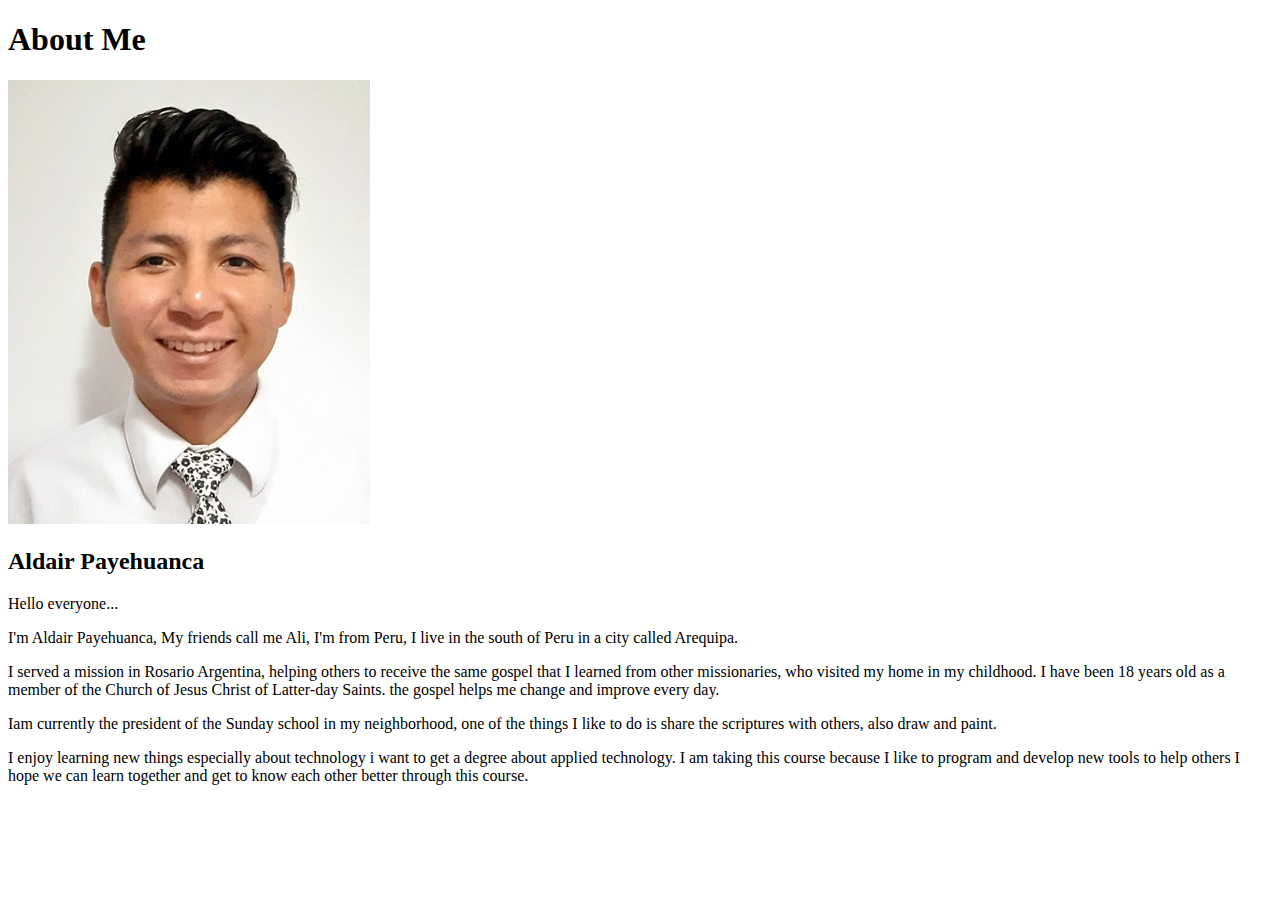
<file: about_me/index.html>
<!DOCTYPE html>
<html lang="en">
<head>
    <meta charset="UTF-8">
    <meta http-equiv="X-UA-Compatible" content="IE=edge">
    <meta name="viewport" content="width=device-width, initial-scale=1.0">
    <title>About Me</title>
</head>
<title>About Me</title>
</head>
<body>
    <h1>About Me</h1>
    <img alt="Its me" src="images/me.jpg"/>
    <h2>Aldair Payehuanca</h2>
    
    <p>Hello everyone... </p>
        <p>I'm Aldair Payehuanca, My friends call me Ali, I'm from Peru, I live in the south of Peru in a city called Arequipa.</p>
        <p>I served a mission in Rosario Argentina, helping others to receive the same gospel that I learned from other missionaries, who visited my home in my childhood. 
            I have been 18 years old as a member of the Church of Jesus Christ of Latter-day Saints. 
            the gospel helps me change and improve every day.</p>
            <p>Iam currently the president of the Sunday school in my neighborhood, one of the things I like to do is share the scriptures with others, also draw and paint.</p>
            <p>I enjoy learning new things especially about technology i want to get a degree about applied technology. I am taking this course because I like to program and develop new tools to help others
                I hope we can learn together and get to know each other better through this course.</p>
    </body>
</html>
</file>
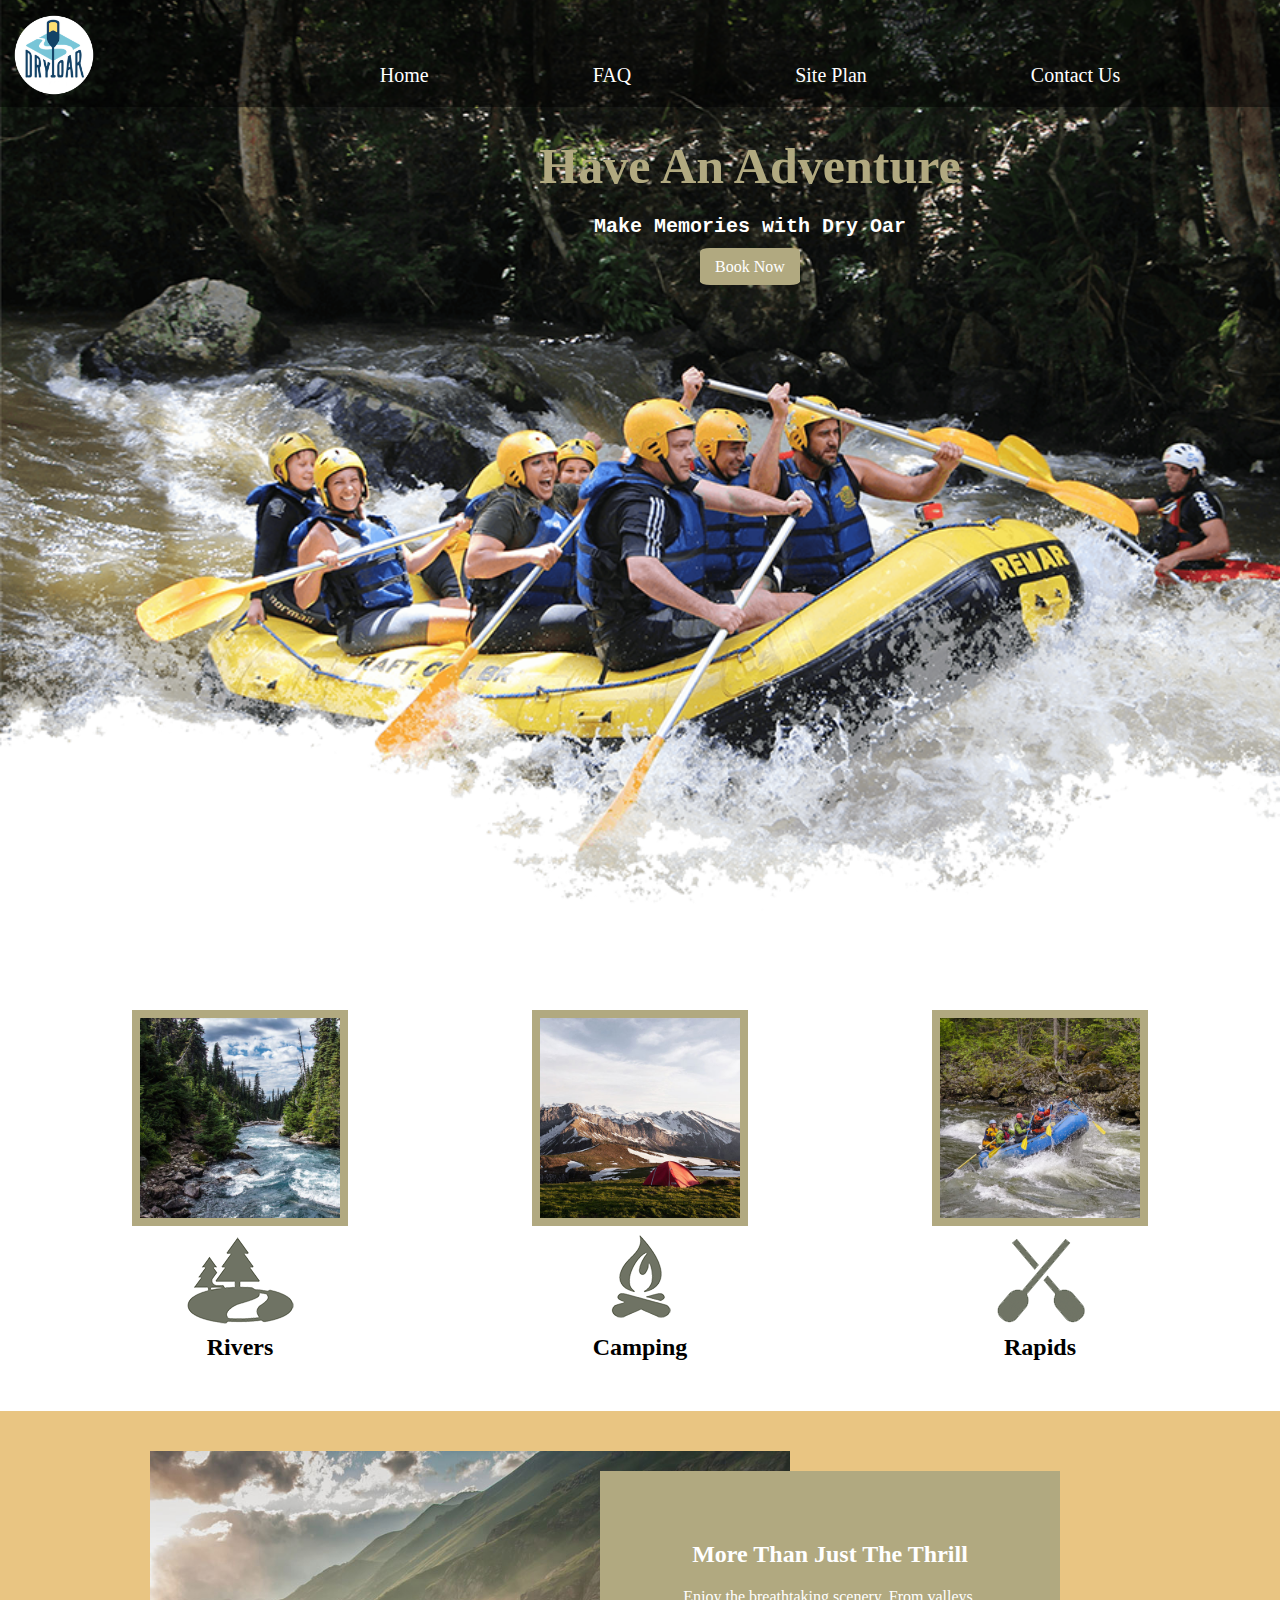
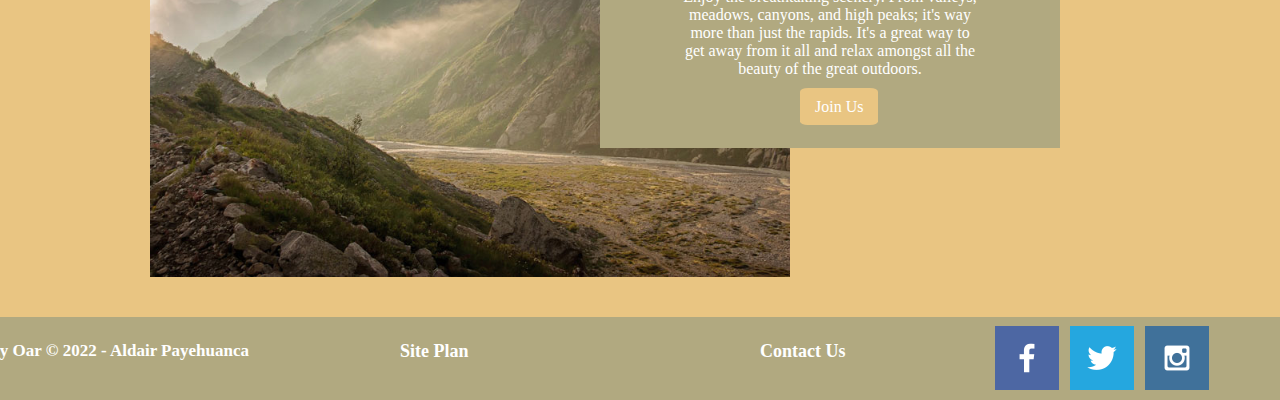
<file: wwr/index.html>
<!DOCTYPE html>
<html lang="en">
<head>
    <link rel="stylesheet" href="styles/style.css">
    <meta charset="UTF-8">
    <meta http-equiv="X-UA-Compatible" content="IE=edge">
    <meta name="viewport" content="width=device-width, initial-scale=1.0">
    <title>Whitewater Rafting Vacations | Dry Oar Boating | Home</title>
</head>
<body>
        <header>
        <img id="logo_link" href="index.html">
            <img class="logo" src="images/logo.png" alt="Dry Oar Logo">
        </img>
    </img>
        <nav>
            <a href="index.html">Home</a>
            <a href="faq.html">FAQ</a>
            <a href="site-plan-rafting.html">Site Plan</a>
            <a href="contactus.html">Contact Us</a>
        </nav>
    </header>
    <div id="hero">
        <div id="hero-box">
            <img id="hero-img" src="images/hero.png" alt="People enjoying white water rafting">
        </div>
        <section id="hero-msg">
            <h1 class="home-title">Have An Adventure</h1>
            <h4>Make Memories with Dry Oar</h4>
            <div class="button-box">
                <a class="book" href="rates.html">Book Now</a>
            </div>
        </section>
      </div>
    <main class="home-grid">
        <section class="rivers-card">
            <img class="card-river" src="images/rivers.jpg" alt="river in forest">
            <img class="icon-river" src="images/river_icon.png" alt="river icon">
            <h2>Rivers</h2>
        </section>
        <section class="camping-card">
            <img class="card-camping" src="images/camping.jpg" alt="tent in mountains">
            <img class="icon-camping" src="images/fire_icon.png" alt="fire icon">
            <h2>Camping</h2>
        </section>
        <section class="rapids-card">
            <img class="card-rapids" src="images/rapids.jpg" alt="rafting boat">
            <img class="icon-rapids" src="images/oars.png" alt="oars icon">
            <h2>Rapids</h2>
        </section>
    </main>
        <div id="background"> 
            <img class="mountains" src="images/mountains.jpg" alt="Misty mountains">
        </div>
        <section class="msg">
            <footer1>
            <h2>More Than Just The Thrill</h2>
            <p>Enjoy the breathtaking scenery. From valleys, meadows, canyons, and high peaks; it's way more than just the rapids. It's a great way to get away from it all and relax amongst all the beauty of the great outdoors. </p>
            <a class='join' href="rivers.html">Join Us</a>
        </footer1>
    </section>
    <footer>
        <h3>Dry Oar &copy; 2022 - Aldair Payehuanca</h3>
        <h2><a href="site-plan-rafting.html">Site Plan</a></h2>
        <h2><a href="contactus.html">Contact Us</a></h2>
        <div1 class="social">
            <a href="https://facebook.com" target="_blank">
                <img src="images/facebook.png" alt="fb icon">
            </a>
            <a href="https://twitter.com" target="_blank">
                <img src="images/twitter.png" alt="twitter icon">
            </a>
            <a href="https://instagram.com" target="_blank">
                <img src="images/instagram.png" alt="instagram icon">
            </a>
    </div1>
</footer>
</div>
</body>
</html>
</file>
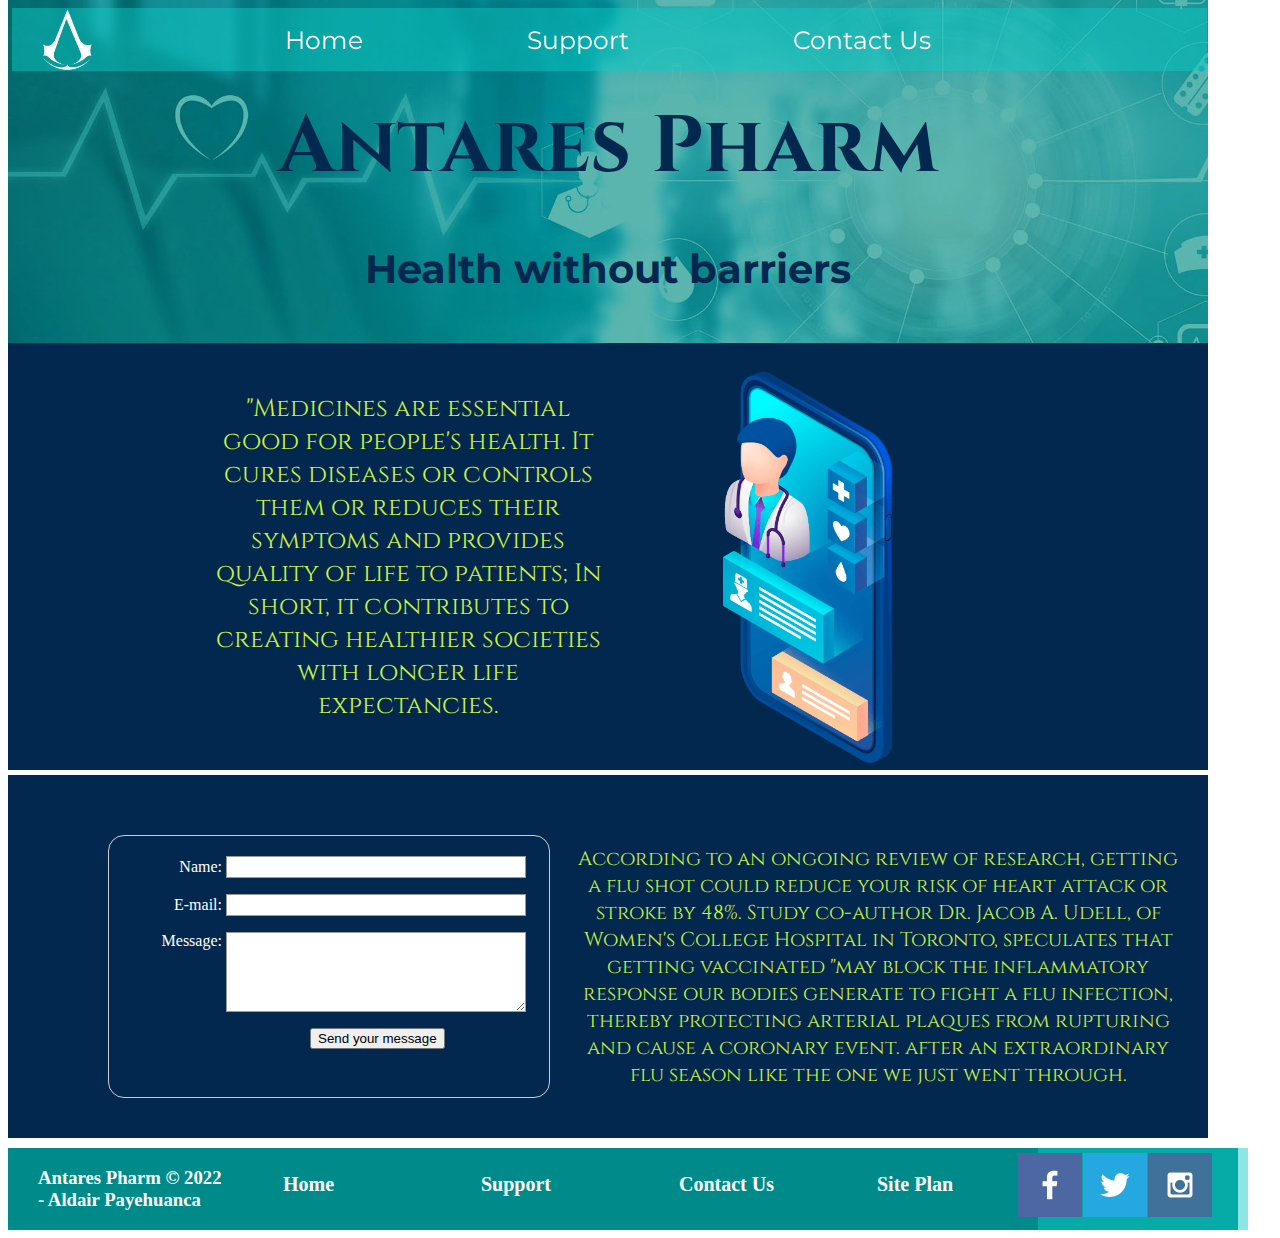
<file: sites/site-plan-contact.html>
<!DOCTYPE html>
<html lang="en">
<head>
    <link rel="stylesheet" href="styling/css/site-plan-contact.css">
    <link rel="preconnect" href="https://fonts.googleapis.com">
    <link rel="preconnect" href="https://fonts.gstatic.com" crossorigin>
    <link href="https://fonts.googleapis.com/css2?family=Montserrat:wght@500&display=swap" rel="stylesheet">
    <link rel="preconnect" href="https://fonts.googleapis.com">
    <link rel="preconnect" href="https://fonts.gstatic.com" crossorigin>
    <link href="https://fonts.googleapis.com/css2?family=Cinzel:wght@600&display=swap" rel="stylesheet">
    <meta charset="UTF-8">
    <meta http-equiv="X-UA-Compatible" content="IE=edge">
    <meta name="viewport" content="width=device-width, initial-scale=1.0">
    <title>Contact Us</title>
</head>
<body>
    <header>
        <img id="logo_link" href="site-plan-home.html">
            <img class="Logo_home" src="styling/logo_2.png" alt="Logo_home">
        </img>
        <nav>
            <a href="site-plan-home.html">Home</a>
            <a href="site-plan-support.html">Support</a>
            <a href="site-plan-contact.html">Contact Us</a>
        </nav>
    </header>
    <div id="banner-box">
        <img id="banner-img" src="styling/medical_chain_1.jpg" alt="banner">
    </div>
    <section id="banner-msg">
        <h1 class="home-title">Antares Pharm</h1>
        <h4>Health without barriers</h4>
    </section>
    <div id="img-box">
        <p>
            "Medicines are essential good for people's health. It cures diseases or controls them or reduces their symptoms and provides quality of life to patients; In short, it contributes to creating healthier societies with longer life expectancies.
        </p>
        <img id="app-img" src="styling/app.png" alt="app">
    </div>
    <main>
        <div id="feedback"></div>
        <form action="/my-handling-form-page" method="post">
            <ul>
             <li>
               <label for="name">Name:</label>
               <input type="text" id="name" name="user_name">
             </li>
             <li>
               <label for="mail">E-mail:</label>
               <input type="email" id="mail" name="user_email">
             </li>
             <li>
               <label for="msg">Message:</label>
               <textarea id="msg" name="user_message"></textarea>
             </li>
             <li class="button">
                <button type="submit">Send your message</button>
              </li>
              <script>
                // get the feedback div element so we can do something with it.
                const feedbackElement = document.getElementById('feedback');
                // get the form so we can read what was entered in it.
                const formElement = document.forms[0];
                // add a 'listener' to wait for a submission of our form. When that happens run the code below.
                formElement.addEventListener('submit', function(e) {
                    // stop the form from doing the default action.
                    e.preventDefault();
                    // set the contents of our feedback element to a message letting the user know the form was submitted successfully. Notice that we pull the name that was entered in the form to personalize the message!
                    feedbackElement.innerHTML = 'Hello '+ formElement.user_name.value +'! Thank you for your message. We will get back with you as soon as possible!';
                    // make the feedback element visible.
                    feedbackElement.style.display = "block";
                    // add a class to move everything down so our message doesn't cover it.
                    document.body.classList.toggle('moveDown');
                });
            </script>   
            </ul>
           </form>
           <p>
            According to an ongoing review of research, getting a flu shot could reduce your risk of heart attack or stroke by 48%. Study co-author Dr. Jacob A. Udell, of Women's College Hospital in Toronto, speculates that getting vaccinated "may block the inflammatory response our bodies generate to fight a flu infection, thereby protecting arterial plaques from rupturing and cause a coronary event. after an extraordinary flu season like the one we just went through.
        </p>
    </main>
</body>
<footer>
    <h3>Antares Pharm &copy; 2022 - Aldair Payehuanca</h3>
    <h2><a href="site-plan-home.html">Home</a></h2>
    <h2><a href="site-plan-support.html">Support</a></h2>
    <h2><a href="site-plan-contact.html">Contact Us</a></h2>
    <h2><a href="site-plan.html">Site Plan</a></h2>
    <div class="social">
        <a href="https://facebook.com" target="_blank">
            <img src="styling/Facebook.png" alt="fb icon">
        </a>
        <a href="https://twitter.com" target="_blank">
            <img src="styling/twitter.png" alt="twitter icon">
        </a>
        <a href="https://instagram.com" target="_blank">
            <img src="styling/instagram.png" alt="instagram icon">
        </a>
</div>
</footer>
</html>
</file>
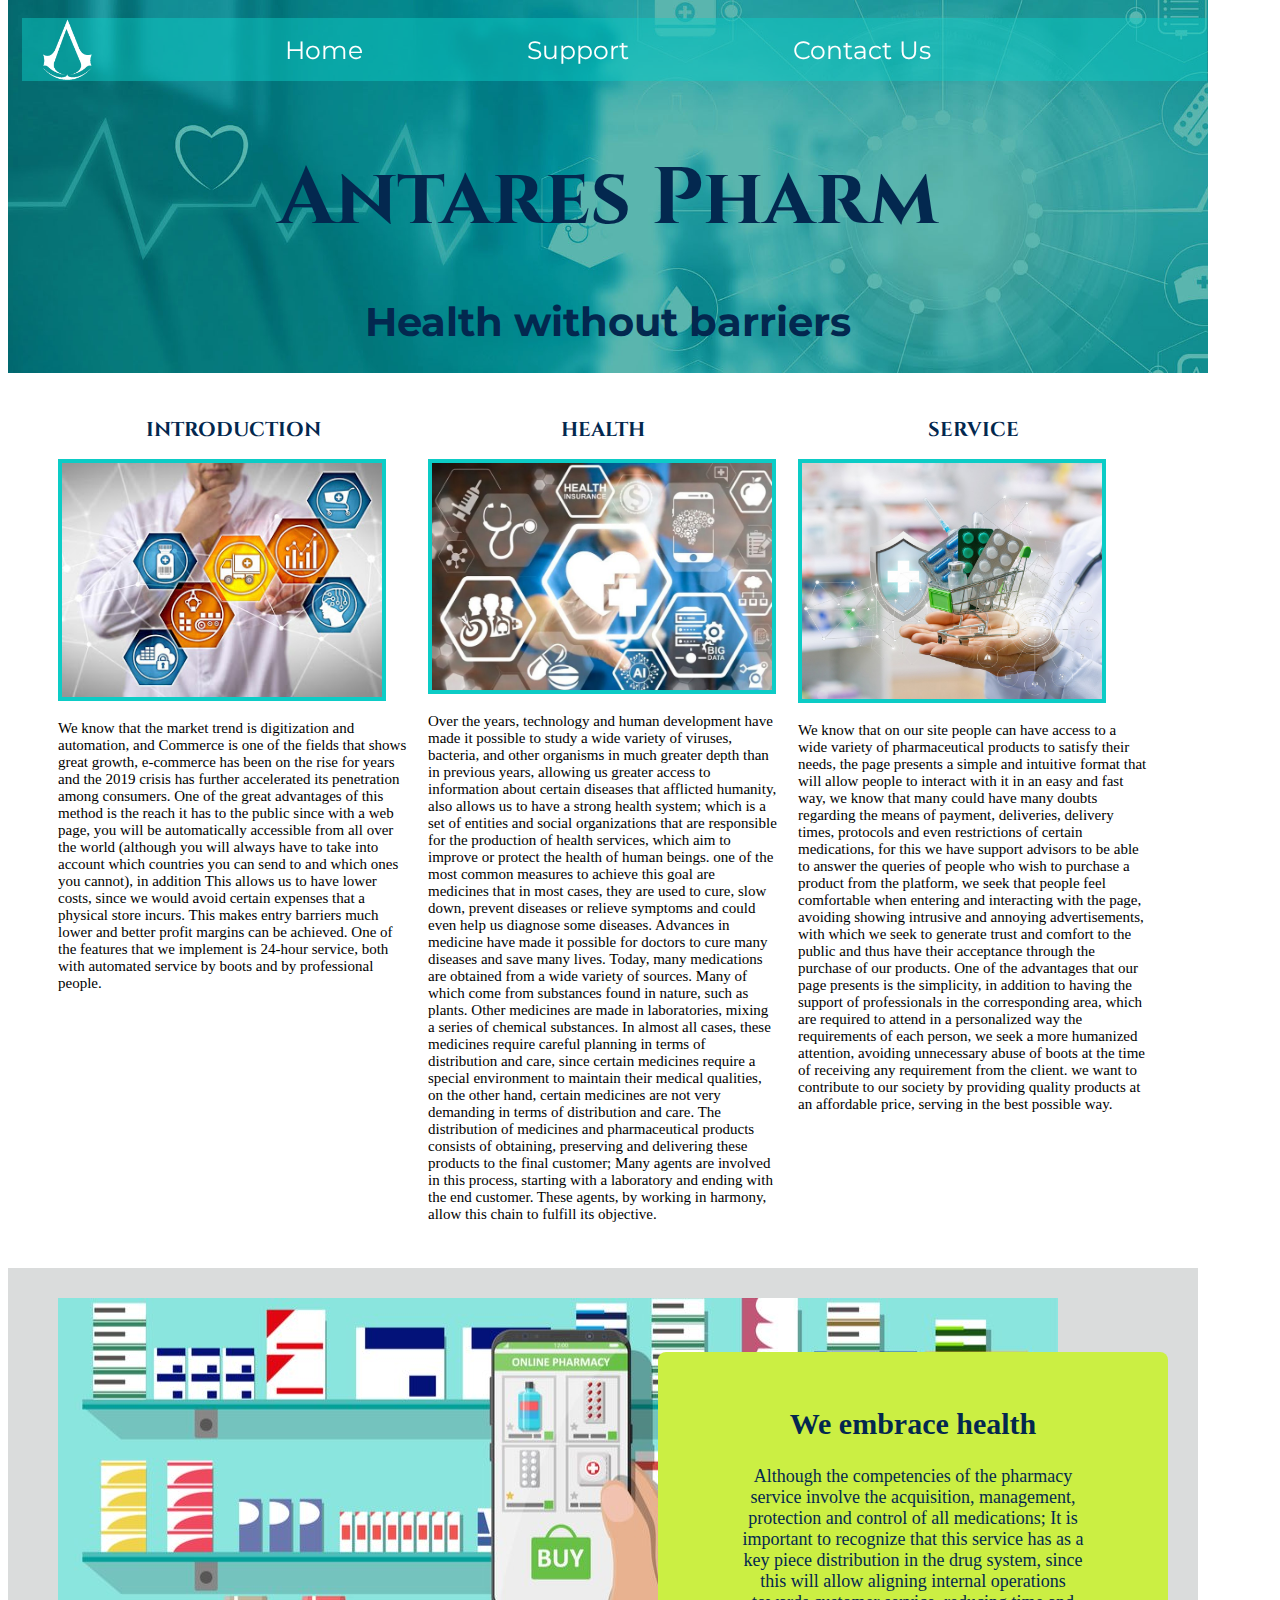
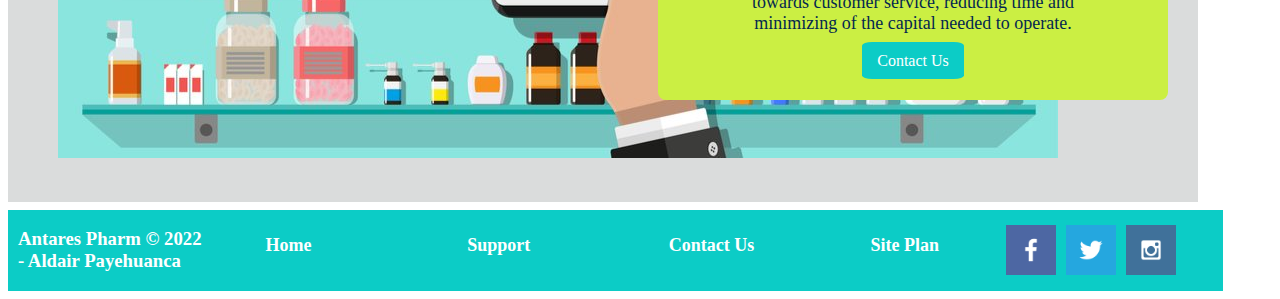
<file: sites/site-plan-home.html>
<!DOCTYPE html>
<html lang="en">
<head>
    <link rel="stylesheet" href="styling/css/site-plan-home.css">
    <link rel="preconnect" href="https://fonts.googleapis.com">
    <link rel="preconnect" href="https://fonts.gstatic.com" crossorigin>
    <link href="https://fonts.googleapis.com/css2?family=Montserrat:wght@500&display=swap" rel="stylesheet">
    <link rel="preconnect" href="https://fonts.googleapis.com">
    <link rel="preconnect" href="https://fonts.gstatic.com" crossorigin>
    <link href="https://fonts.googleapis.com/css2?family=Cinzel:wght@600&display=swap" rel="stylesheet">
    <meta charset="UTF-8">
    <meta http-equiv="X-UA-Compatible" content="IE=edge">
    <meta name="viewport" content="width=device-width, initial-scale=1.0">
    <title>Home</title>
</head>
<body>
    <header>
        <img id="logo_link" href="site-plan-home.html">
            <img class="Logo_home" src="styling/logo_2.png" alt="Logo_home">
        </img>
    </img>
        <nav>
            <a href="site-plan-home.html">Home</a>
            <a href="site-plan-support.html">Support</a>
            <a href="site-plan-contact.html">Contact Us</a>
        </nav>
    </header>
    <div id="banner">
        <div id="banner-box">
            <img id="banner-img" src="styling/medical_chain_1.jpg" alt="banner">
        </div>
    <section id="banner-msg">
        <h1 class="home-title">Antares Pharm</h1>
        <h4>Health without barriers</h4>
    </section>
</div>
    <main class="home-grid">
        <section class="intro-card">
            <h2>INTRODUCTION</h2>
            <img class="card-intro" src="styling/medical_chain.jpg" alt="Introduction">
            <p>
                We know that the market trend is digitization and automation, and Commerce is one of the fields that shows great growth, e-commerce has been on the rise for years and the 2019 crisis has further accelerated its penetration among consumers. One of the great advantages of this method is the reach it has to the public since with a web page, you will be automatically accessible from all over the world (although you will always have to take into account which countries you can send to and which ones you cannot), in addition This allows us to have lower costs, since we would avoid certain expenses that a physical store incurs. This makes entry barriers much lower and better profit margins can be achieved. One of the features that we implement is 24-hour service, both with automated service by boots and by professional people.
            </p>
        </section>
        <section class="health-card">
            <h2>HEALTH</h2>
            <img class="card-health" src="styling/medical_chain_2.jpg" alt="health">
            <p>
                Over the years, technology and human development have made it possible to study a wide variety of viruses, bacteria, and other organisms in much greater depth than in previous years, allowing us greater access to information about certain diseases that afflicted humanity, also allows us to have a strong health system; which is a set of entities and social organizations that are responsible for the production of health services, which aim to improve or protect the health of human beings. one of the most common measures to achieve this goal are medicines that in most cases, they are used to cure, slow down, prevent diseases or relieve symptoms and could even help us diagnose some diseases. Advances in medicine have made it possible for doctors to cure many diseases and save many lives. Today, many medications are obtained from a wide variety of sources. Many of which come from substances found in nature, such as plants. Other medicines are made in laboratories, mixing a series of chemical substances. In almost all cases, these medicines require careful planning in terms of distribution and care, since certain medicines require a special environment to maintain their medical qualities, on the other hand, certain medicines are not very demanding in terms of distribution and care. The distribution of medicines and pharmaceutical products consists of obtaining, preserving and delivering these products to the final customer; Many agents are involved in this process, starting with a laboratory and ending with the end customer. These agents, by working in harmony, allow this chain to fulfill its objective.
            </p>
        </section>
        <section class="service-card">
            <h2>SERVICE</h2>
            <img class="card-service" src="styling/medical_chain_3.jpg" alt="service">
            <p>
                We know that on our site people can have access to a wide variety of pharmaceutical products to satisfy their needs, the page presents a simple and intuitive format that will allow people to interact with it in an easy and fast way, we know that many could have many doubts regarding the means of payment, deliveries, delivery times, protocols and even restrictions of certain medications, for this we have support advisors to be able to answer the queries of people who wish to purchase a product from the platform, we seek that people feel comfortable when entering and interacting with the page, avoiding showing intrusive and annoying advertisements, with which we seek to generate trust and comfort to the public and thus have their acceptance through the purchase of our products. One of the advantages that our page presents is the simplicity, in addition to having the support of professionals in the corresponding area, which are required to attend in a personalized way the requirements of each person, we seek a more humanized attention, avoiding unnecessary abuse of boots at the time of receiving any requirement from the client. we want to contribute to our society by providing quality products at an affordable price, serving in the best possible way.
            </p>
        </section>
    </div>
    </main>
    <div id="background"> 
        <img class="Store" src="styling/medical_chain_4.jpg" alt="Store">
    </div>
    <section class="msg">
        <aside>
        <h2>We embrace health</h2>
        <p>Although the competencies of the pharmacy service involve the acquisition, management, protection and control of
            all medications; It is important to recognize that this service has as a key piece
            distribution in the drug system,
            since this will allow aligning internal operations towards customer service, reducing time and minimizing
            of the capital needed to operate.</p>
        <a class='contact' href="site-plan-contact.html">Contact Us</a>
        </aside>
    </section>
</body>
    <footer>
    <h3>Antares Pharm &copy; 2022 - Aldair Payehuanca</h3>
    <h2><a href="site-plan-home.html">Home</a></h2>
    <h2><a href="site-plan-support.html">Support</a></h2>
    <h2><a href="site-plan-contact.html">Contact Us</a></h2>
    <h2><a href="site-plan.html">Site Plan</a></h2>
    <div class="social">
        <a href="https://facebook.com" target="_blank">
            <img src="styling/Facebook.png" alt="fb icon">
        </a>
        <a href="https://twitter.com" target="_blank">
            <img src="styling/twitter.png" alt="twitter icon">
        </a>
        <a href="https://instagram.com" target="_blank">
            <img src="styling/instagram.png" alt="instagram icon">
        </a>
</div>
</footer>
</html>
</file>
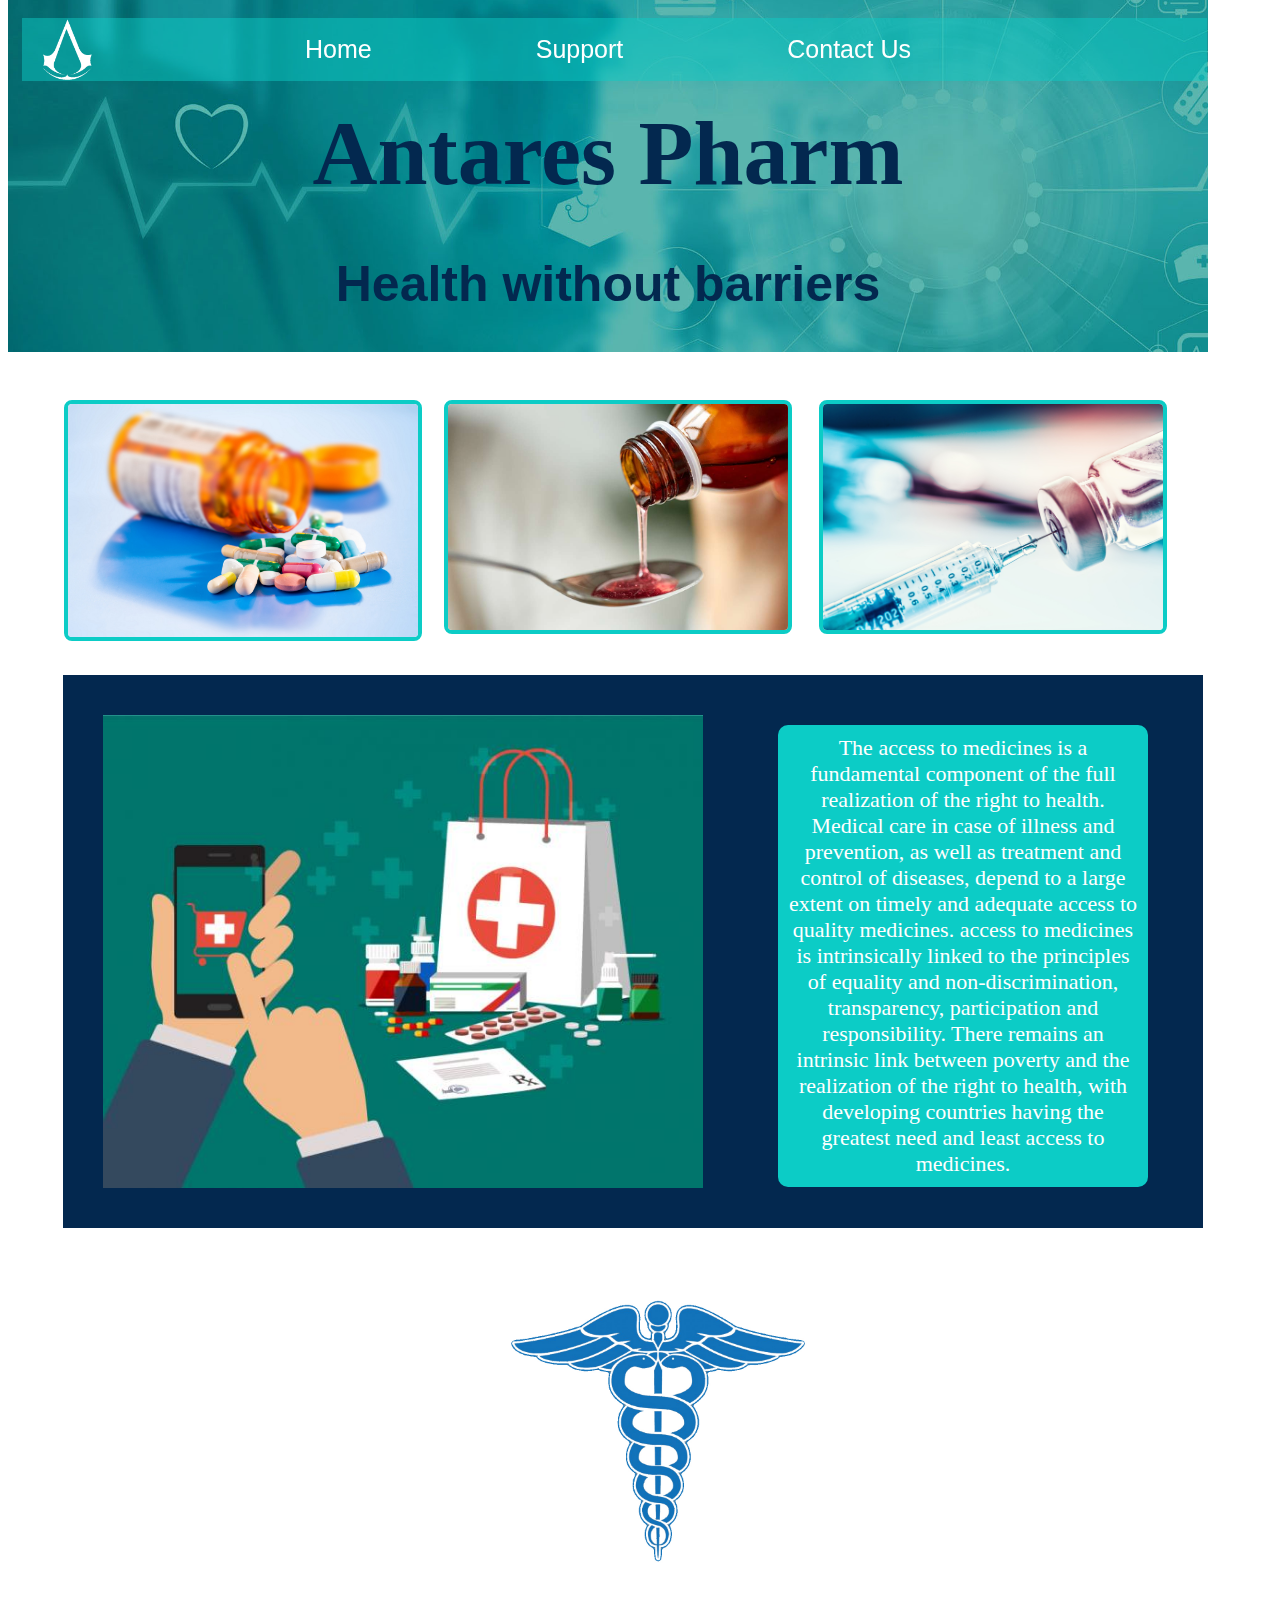
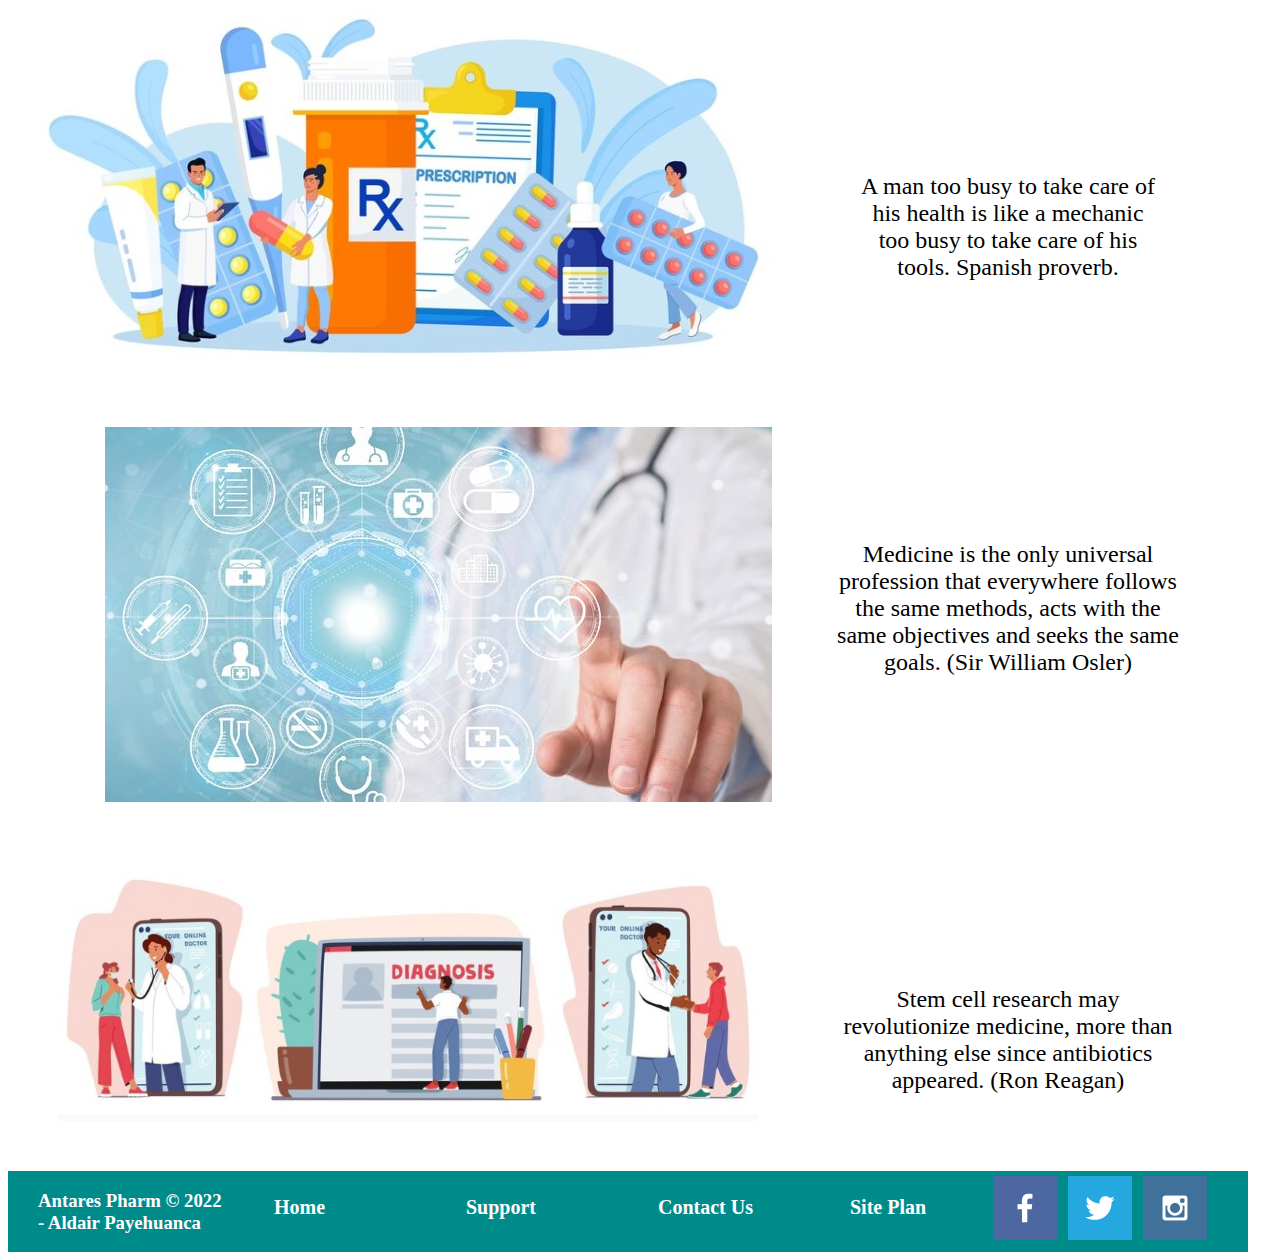
<file: sites/site-plan-support.html>
<!DOCTYPE html>
<html lang="en">
<head>
    <link rel="stylesheet" href="styling/css/site-plan-support.css">
    <meta charset="UTF-8">
    <meta http-equiv="X-UA-Compatible" content="IE=edge">
    <meta name="viewport" content="width=device-width, initial-scale=1.0">
    <title>Support</title>
</head>
<body>
    <header>
        <img id="logo_link" href="site-plan-home.html">
            <img class="Logo_home" src="styling/logo_2.png" alt="Logo_home">
        </img>
        <nav>
            <a href="site-plan-home.html">Home</a>
            <a href="site-plan-support.html">Support</a>
            <a href="site-plan-contact.html">Contact Us</a>
        </nav>
        <div id="banner">
            <div id="banner-box">
                <img id="banner-img" src="styling/medical_chain_1.jpg" alt="banner">
            </div>
    </header>
    
    <section id="banner-msg">
        <h1 class="home-title">Antares Pharm</h1>
        <h4>Health without barriers</h4>
    </section>
</div>
    <main class="home-grid">
        <section class="pill-card">
            <img class="card-pill" src="styling/pill.jpg" alt="Introduction"> 
        </section>
        <section class="syrup-card">
            <img class="card-syrup" src="styling/syrup.jpg" alt="health">
        </section>
        <section class="inject-card">
            <img class="card-inject" src="styling/inject.jpg" alt="service">
        </section>
    </main>
    <aside class="app-card">
        <img class="card-app" src="styling/medical_chain_5.jpg" alt="service">
        <section class="msg">
            <p>
                The access to medicines is a fundamental component of the full realization of the right to health. Medical care in case of illness and prevention, as well as treatment and control of diseases, depend to a large extent on timely and adequate access to quality medicines.
                access to medicines is intrinsically linked to the principles of equality and non-discrimination, transparency, participation and responsibility. There remains an intrinsic link between poverty and the realization of the right to health, with developing countries having the greatest need and least access to medicines.
            </p>
        </section>
    </aside>
    <div id="middle"> 
        <img class="caduceus" src="styling/hermes.jpg" alt="caduceus">
    </div>

    <main id="quotes"> 
        <div id="quote1"> 
        <img class="pharmacy1" src="styling/quote_1.jpg" alt="pharmacy">
        <section class="quote1">
            <p>A man too busy to take care of his health is like a mechanic too busy to take care of his tools.
                Spanish proverb.
            </p>
        </div>
            <div id="quote2"> 
                <img class="pharmacy2" src="styling/quote_2.jpg" alt="pharmacy">
            <section class="quote2">
                <p>Medicine is the only universal profession that everywhere follows the same methods, acts with the same objectives and seeks the same goals. 
                    (Sir William Osler)
                </p>
            </div>
                <div id="quote3"> 
                    <img class="pharmacy3" src="styling/quote_3.jpg" alt="pharmacy">
                <section class="quote3">
                    <p>Stem cell research may revolutionize medicine, more than anything else since antibiotics appeared. (Ron Reagan)
                    </p>
            </div>
        </main>
</body>
<footer>
    <h3>Antares Pharm &copy; 2022 - Aldair Payehuanca</h3>
    <h2><a href="site-plan-home.html">Home</a></h2>
    <h2><a href="site-plan-support.html">Support</a></h2>
    <h2><a href="site-plan-contact.html">Contact Us</a></h2>
    <h2><a href="site-plan.html">Site Plan</a></h2>
    <div class="social">
        <a href="https://facebook.com" target="_blank">
            <img src="styling/Facebook.png" alt="fb icon">
        </a>
        <a href="https://twitter.com" target="_blank">
            <img src="styling/twitter.png" alt="twitter icon">
        </a>
        <a href="https://instagram.com" target="_blank">
            <img src="styling/instagram.png" alt="instagram icon">
        </a>
</div>
</footer>

</html>
</file>
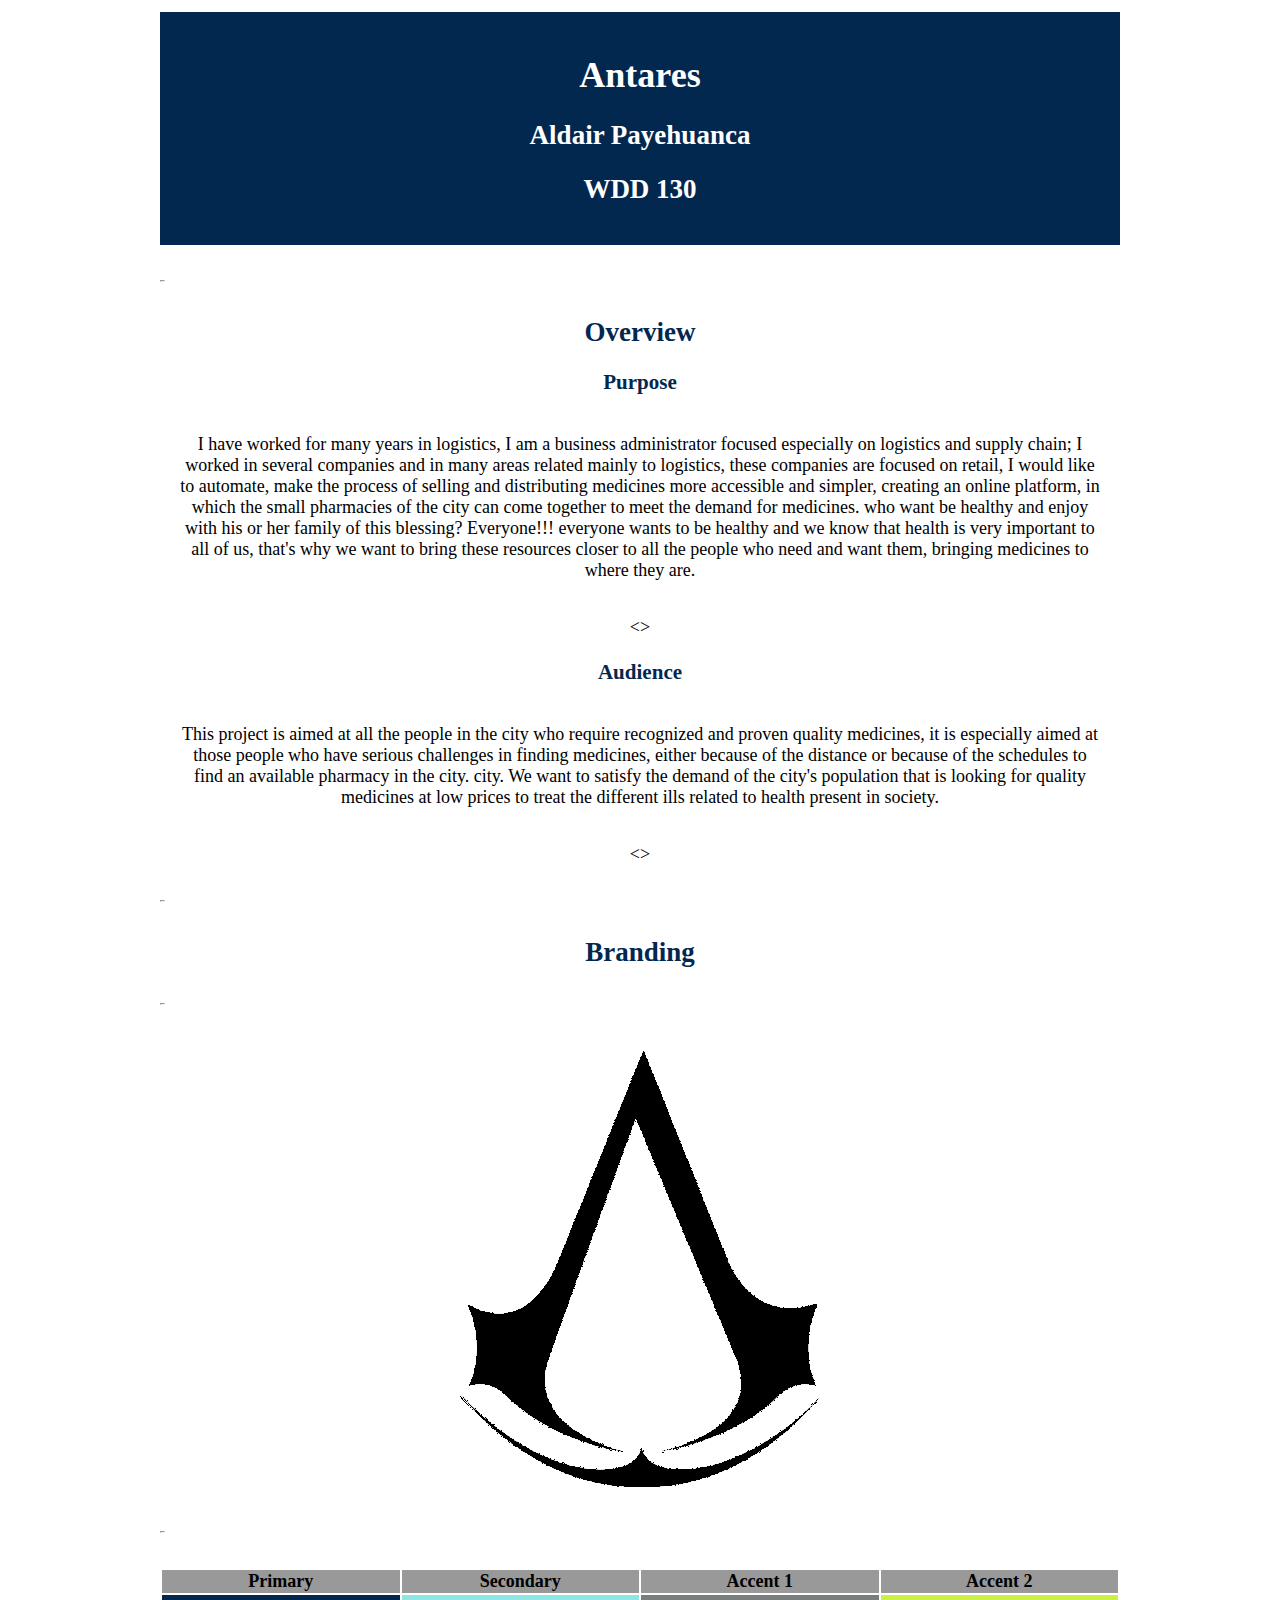
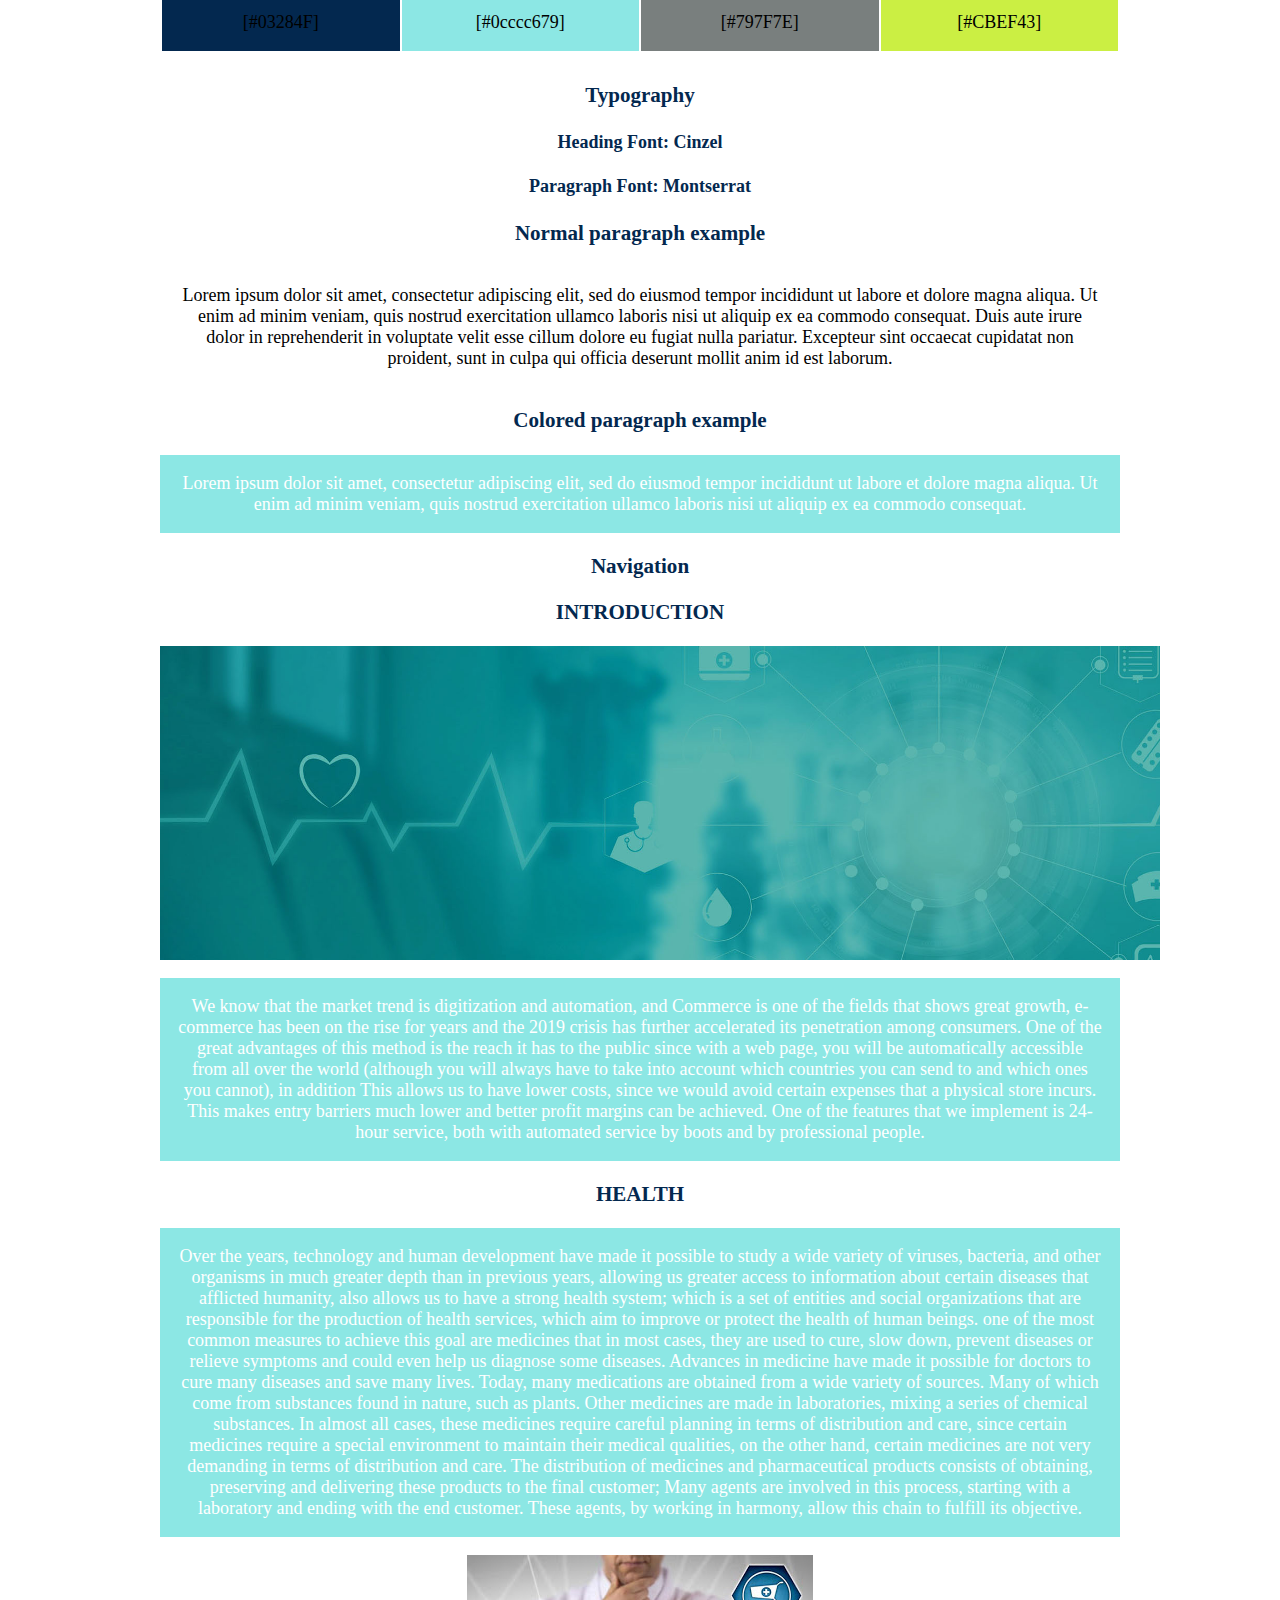
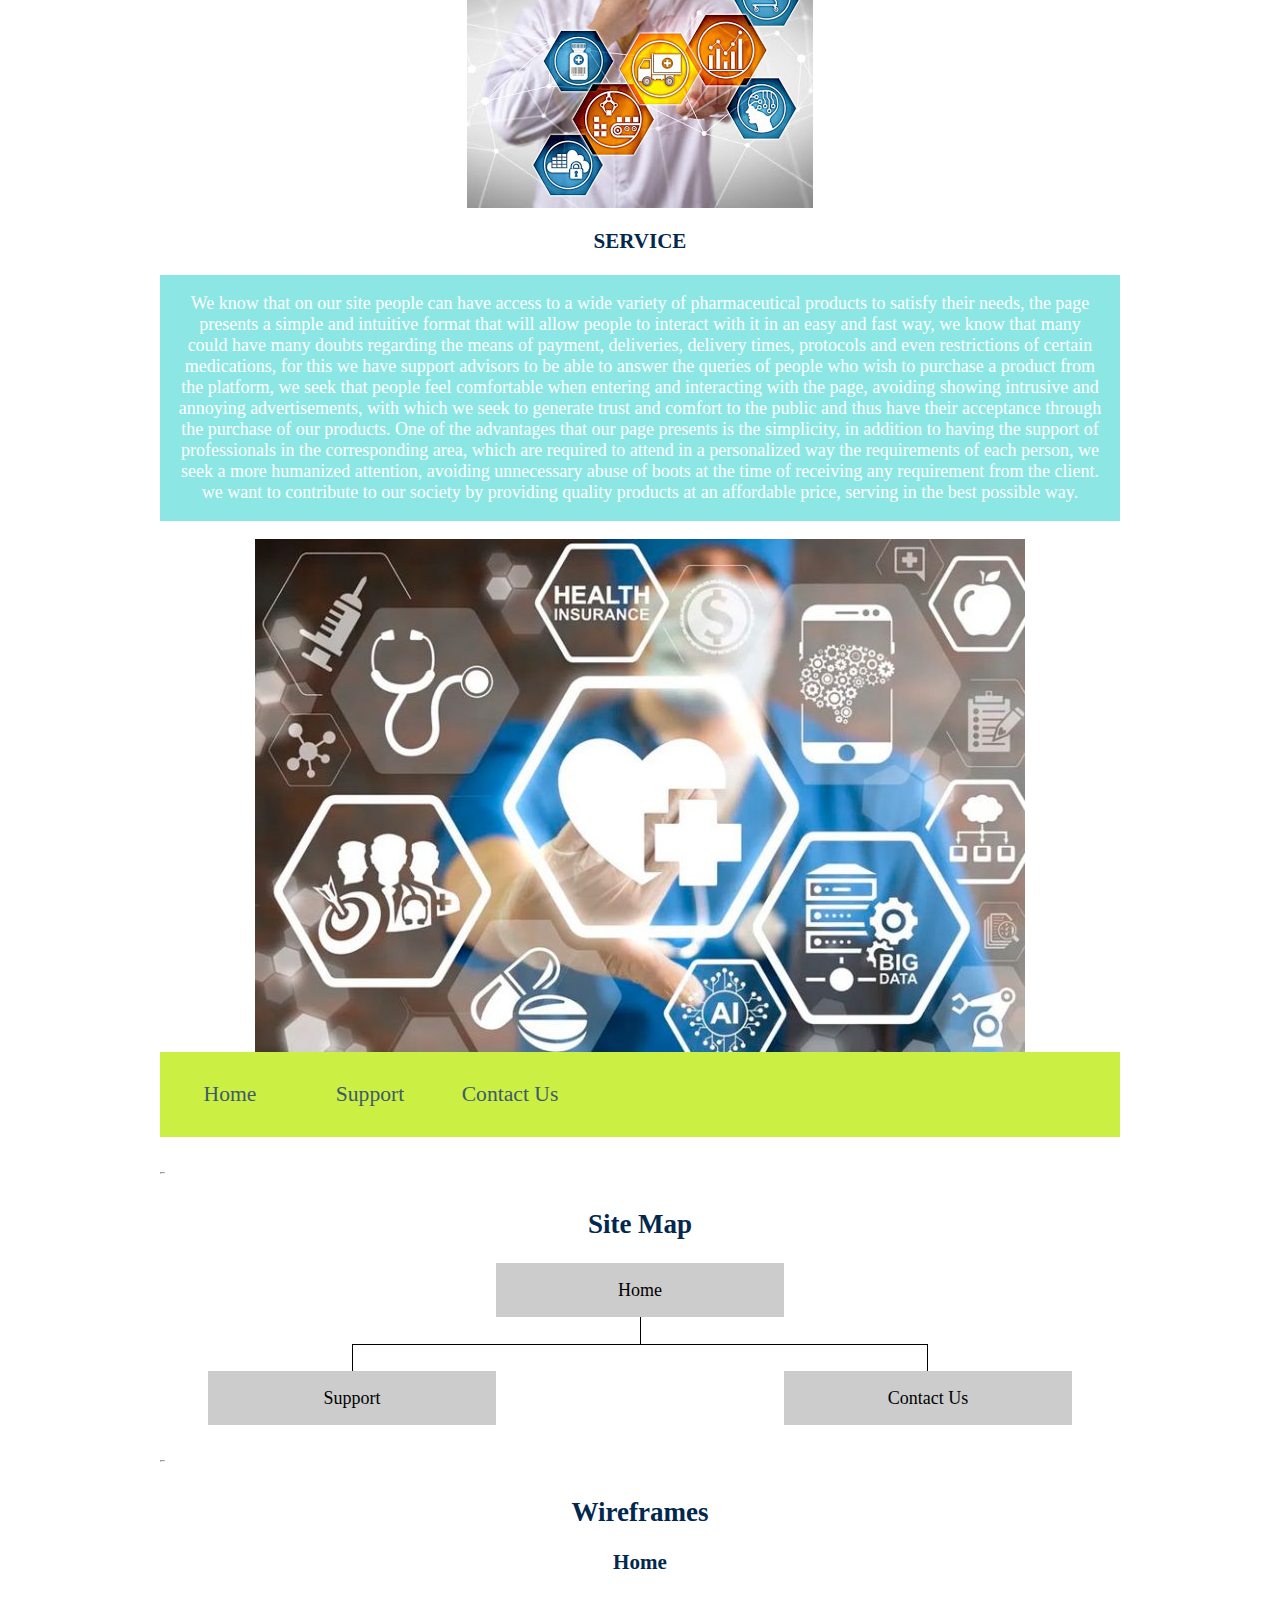
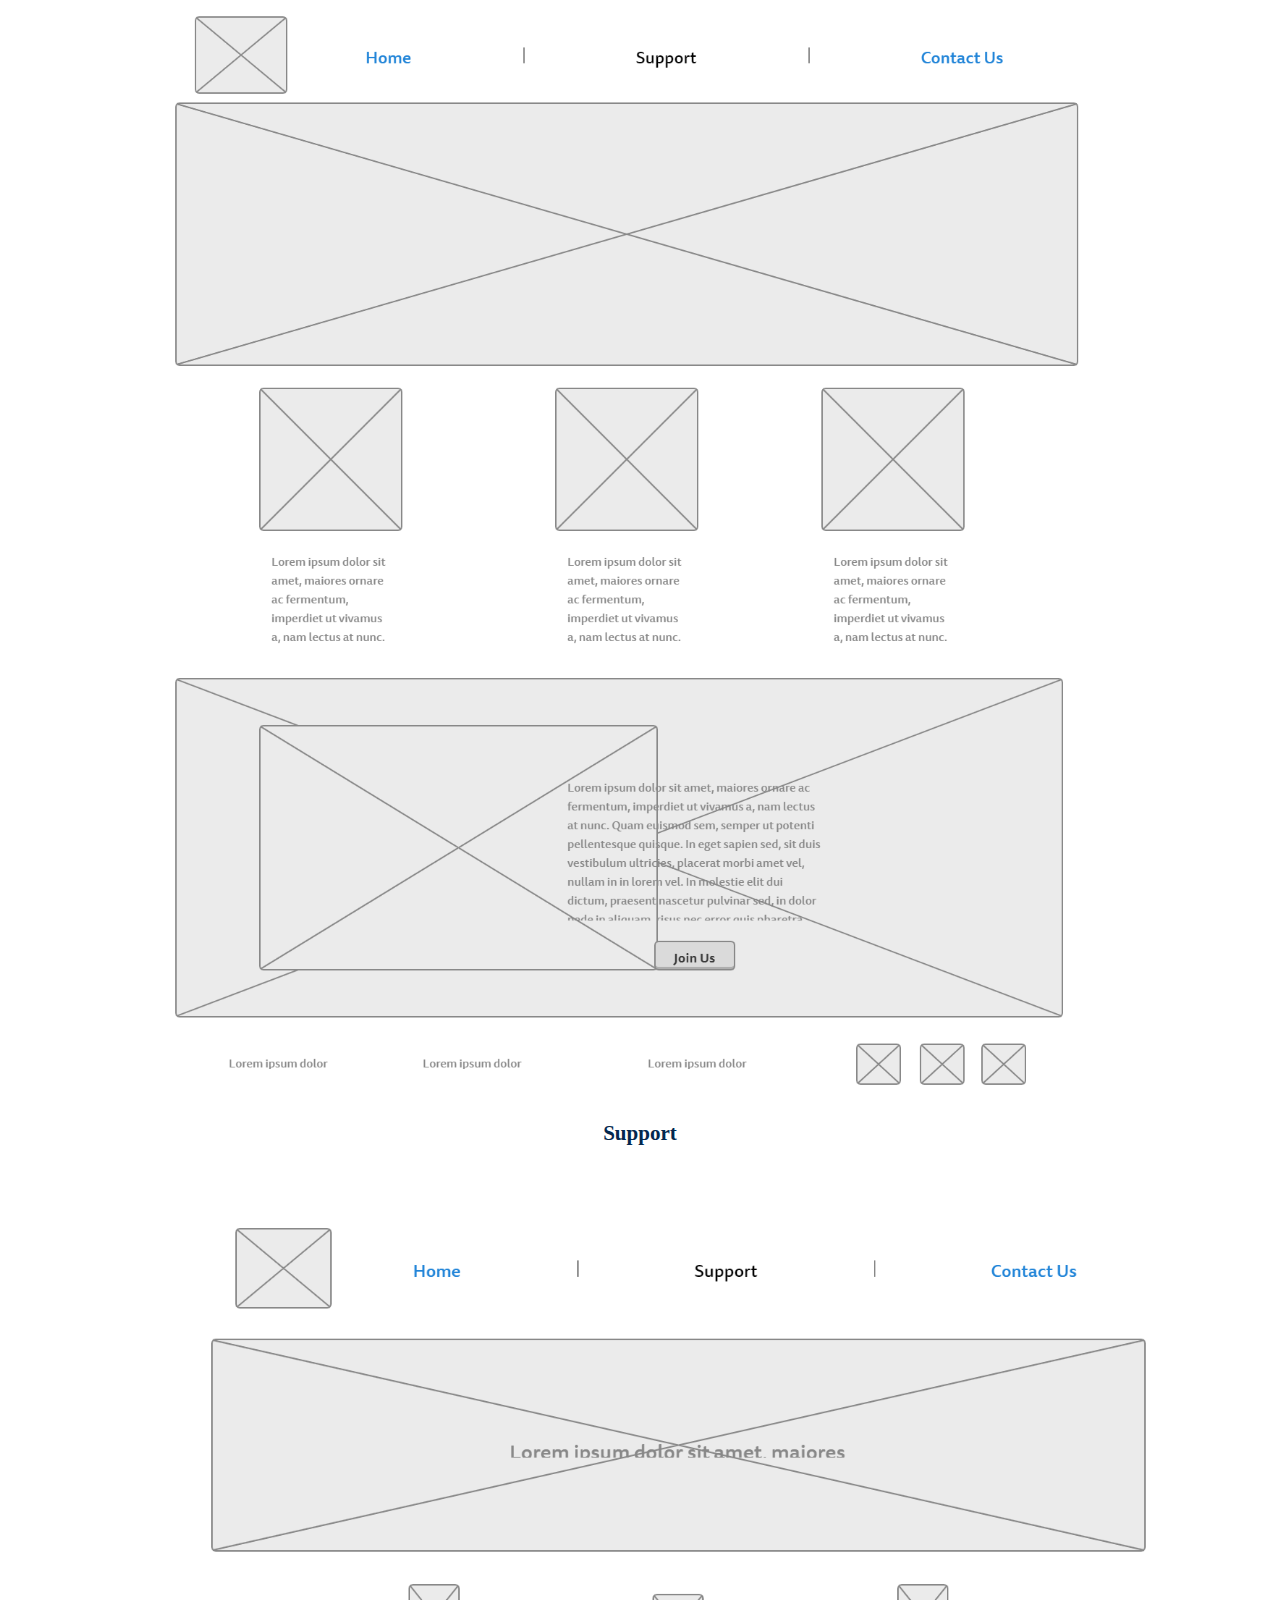
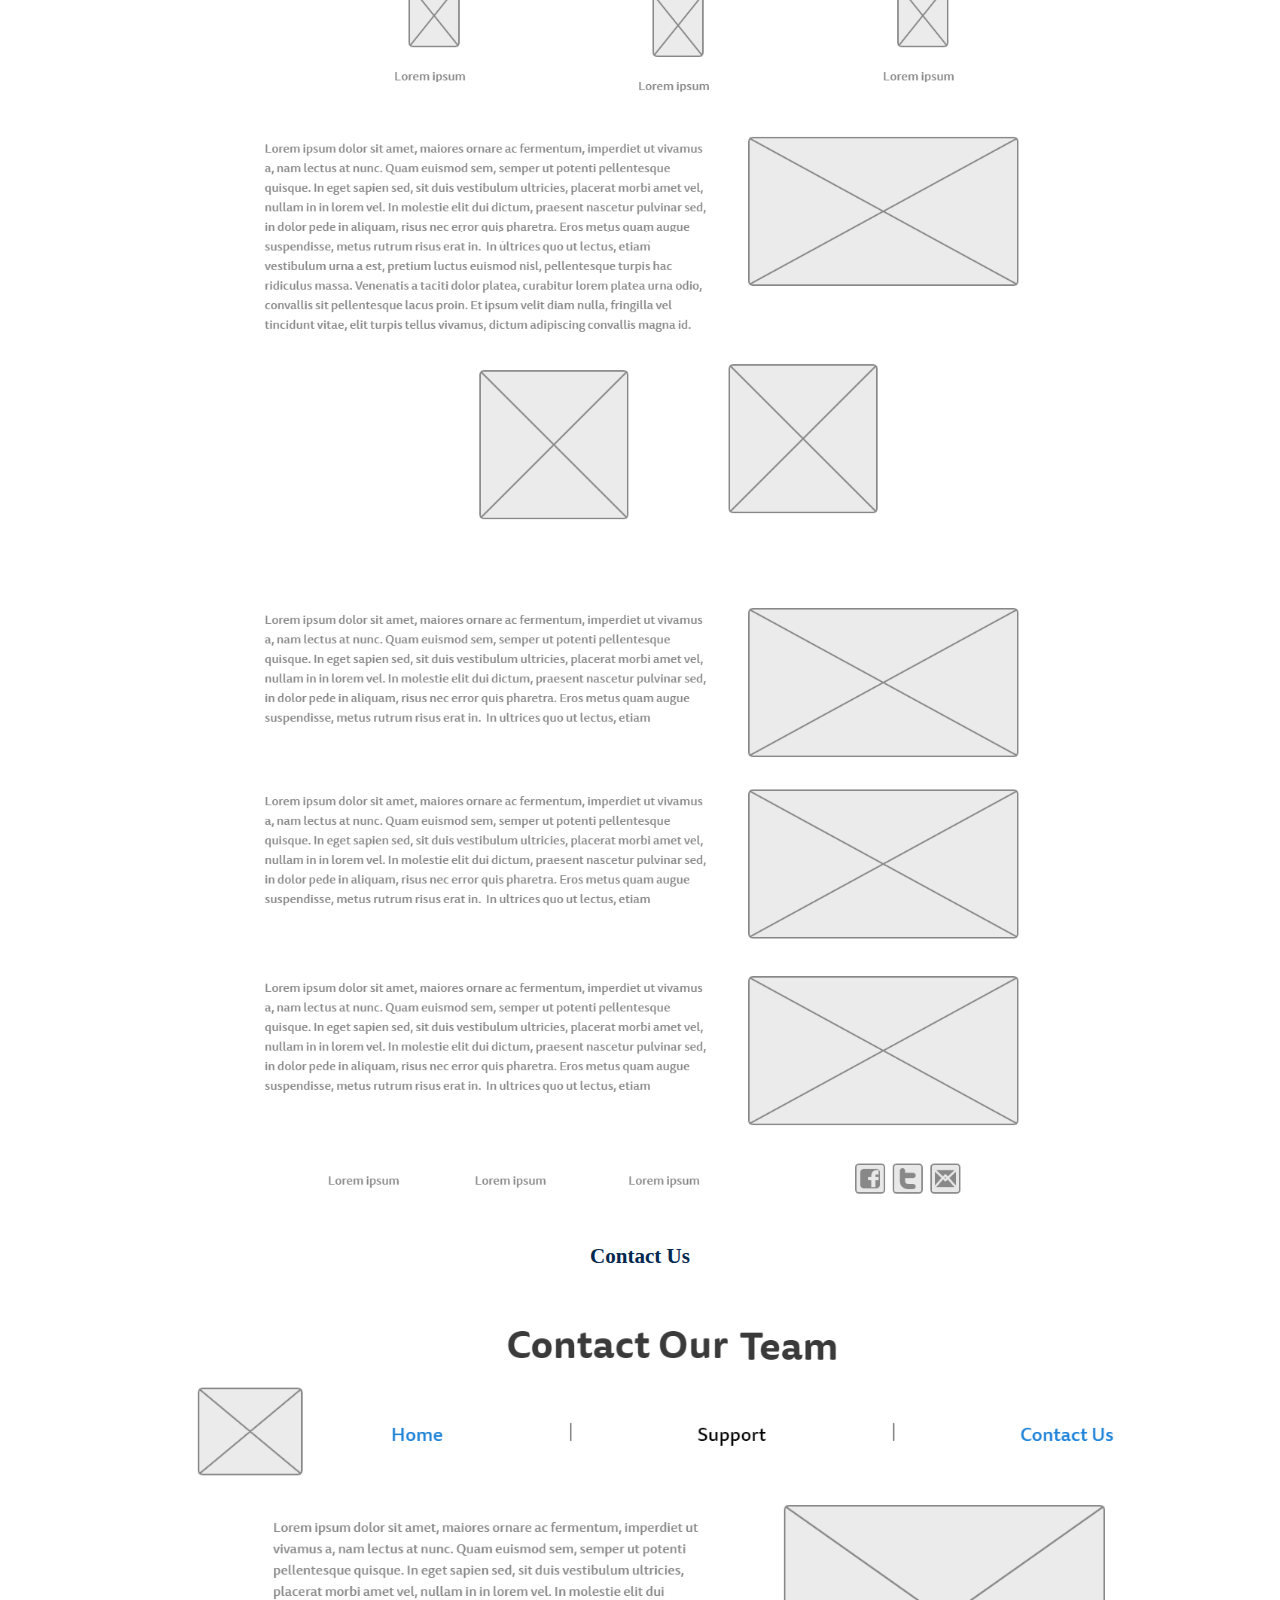
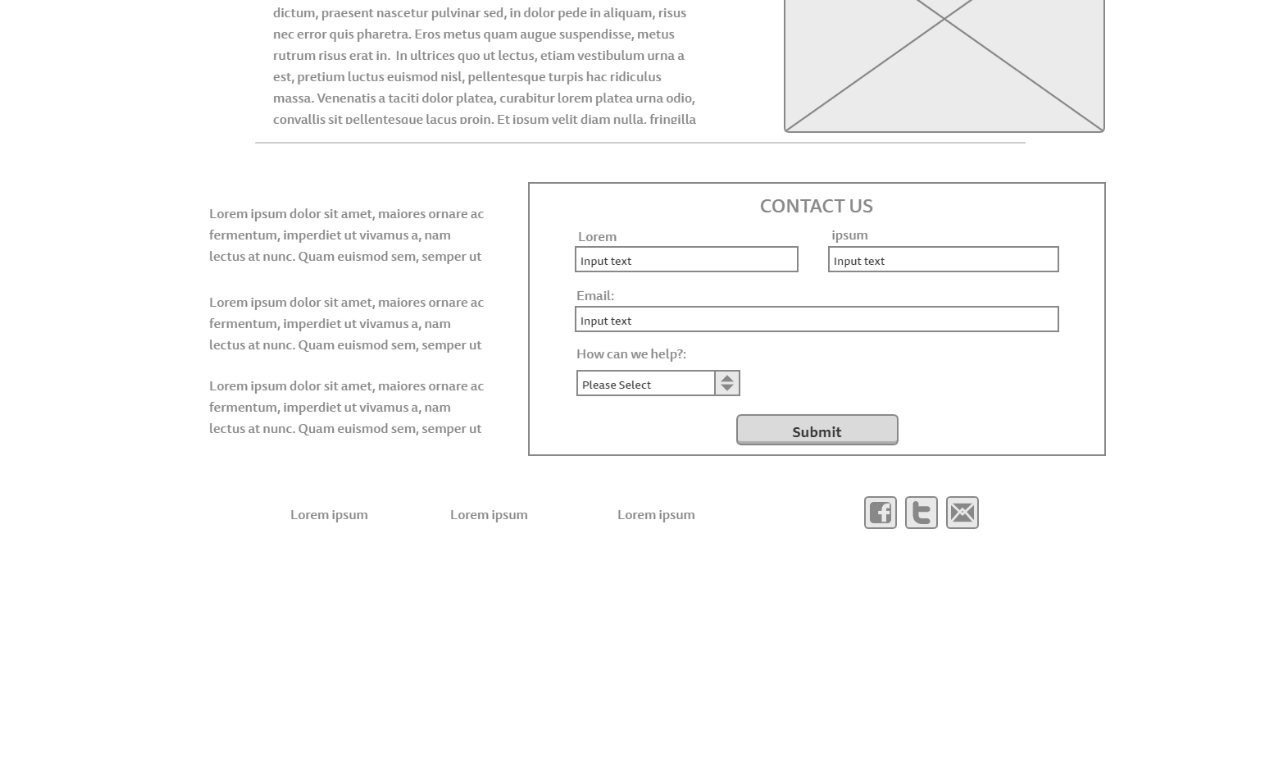
<file: sites/site-plan.html>
<!DOCTYPE html>
<html lang="en-us">
<head>
  <meta charset="utf-8" />
  <title>Site Plan</title>
  <link type="text/css" rel="stylesheet" href="styling/css/site-plan.css" />

</head>

<body>
  <header>
    <h1>Antares </h1>
    <h2>Aldair Payehuanca</h2>
    <h2>WDD 130</h2>
    <!-- In the header above, add the name of your site, your name and class number. For example if you are in section 3 you would put WDD 130-03 -->
  </header>
  <main>
    <!-- ------------------------Steps 2-5------------------------------ -->
    <hr />
    <h2>Overview</h2>
    <h3>Purpose</h3>
    <p>I have worked for many years in logistics, I am a business administrator focused especially on logistics and supply chain; I worked in several companies and in many areas related mainly to logistics, these companies are focused on retail, I would like to automate, make the process of selling and distributing medicines more accessible and simpler, creating an online platform, in which the small pharmacies of the city can come together to meet the demand for medicines.
      who want be healthy and enjoy with his or her family of this blessing?
      Everyone!!! everyone wants to be healthy and we know that health is very important to all of us, that's why we want to bring these resources closer to all the people who need and want them, bringing medicines to where they are.
      </p>
    <>

    <h3>Audience</h3>
    <p>This project is aimed at all the people in the city who require recognized and proven quality medicines, it is especially aimed at those people who have serious challenges in finding medicines, either because of the distance or because of the schedules to find an available pharmacy in the city. city.
      We want to satisfy the demand of the city's population that is looking for quality medicines at low prices to treat the different ills related to health present in society.</p>
    <>

    <hr />
    <h2>Branding</h2>
 
    <!-- Replace this with some sort of logo for your site.  A logo can be as simple as the name of your site in a nice font :) -->
    <hr>
    <img src="styling/logo.png" alt="Logo image" />
    <hr />
   

    <!-- ------------------------Steps 6-9------------------------------ -->
    <table class="colors">
      <tr>
        <th>Primary</th>
        <th>Secondary</th>
        <th>Accent 1</th>
        <th>Accent 2</th>
      </tr>
      <!-- Replace the numbers in the boxes below with your hex color codes. Then switch to the site-plan.css file and change your colors there as well. -->
      <tr>
        <td class="primary">[#03284F]</td>
        <td class="secondary">[#0cccc679]</td>
        <td class="accent1">[#797F7E]</td>
        <td class="accent2">[#CBEF43]</td>
      </tr>
    </table>
<!-- ------------------------Step 13------------------------------ -->
<h3>
  Typography
</h3>
<!-- Choose a font for your paragraphs (body copy) and headlines. What font(s) have you chosen? Why did you choose what you did?  Make sure to review the list of web safe fonts at W3Schools.org as a starting point.  Think also about which of your colors above you might use for background and font colors. -->

<h4>
  Heading Font: Cinzel  <!-- change this -->
</h4>
<h4>
  Paragraph Font: Montserrat  <!-- change this -->
</h4>
<h3>
  Normal paragraph example
</h3>
<p>
  Lorem ipsum dolor sit amet, consectetur adipiscing elit, sed do eiusmod tempor incididunt ut labore et dolore magna aliqua. Ut enim ad minim veniam, quis nostrud exercitation ullamco laboris nisi ut aliquip ex ea commodo consequat. Duis aute irure dolor in reprehenderit in voluptate velit esse cillum dolore eu fugiat nulla pariatur. Excepteur sint occaecat cupidatat non proident, sunt in culpa qui officia deserunt mollit anim id est laborum.
</p>
<h3>
  Colored paragraph example
</h3>
<p class="colored">
  Lorem ipsum dolor sit amet, consectetur adipiscing elit, sed do eiusmod tempor incididunt ut labore et dolore magna aliqua. Ut enim ad minim veniam, quis nostrud exercitation ullamco laboris nisi ut aliquip ex ea commodo consequat. 
</p>
<h3>Navigation</h3>
<!-- Think about how you want your navigation bar to look. In the site-plan.css file change the colors to your colors to get the look you desire. -->
    <!-- ------------------------Steps 10-12------------------------------ -->

    <h3>INTRODUCTION</h3>
    <div id="medical-chain">
      <div id="medical-chain">
          <img id="medical-img" src="styling/medical_chain_1.jpg" alt="medical-chain">
      </div>
    
    <p class="colored">
      We know that the market trend is digitization and automation, and Commerce is one of the fields that shows great growth, e-commerce has been on the rise for years and the 2019 crisis has further accelerated its penetration among consumers.
      One of the great advantages of this method is the reach it has to the public since with a web page, you will be automatically accessible from all over the world (although you will always have to take into account which countries you can send to and which ones you cannot), in addition This allows us to have lower costs, since we would avoid certain expenses that a physical store incurs. This makes entry barriers much lower and better profit margins can be achieved.
      One of the features that we implement is 24-hour service, both with automated service by boots and by professional people.
    </p>
    
    <h3>HEALTH</h3>
    <p class="colored">
      Over the years, technology and human development have made it possible to study a wide variety of viruses, bacteria, and other organisms in much greater depth than in previous years, allowing us greater access to information about certain diseases that afflicted humanity, also allows us to have a strong health system; which is a set of entities and social organizations that are responsible for the production of health services, which aim to improve or protect the health of human beings. one of the most common measures to achieve this goal are medicines that in most cases, they are used to cure, slow down, prevent diseases or relieve symptoms and could even help us diagnose some diseases. Advances in medicine have made it possible for doctors to cure many diseases and save many lives.
      Today, many medications are obtained from a wide variety of sources. Many of which come from substances found in nature, such as plants.
      Other medicines are made in laboratories, mixing a series of chemical substances. In almost all cases, these medicines require careful planning in terms of distribution and care, since certain medicines require a special environment to maintain their medical qualities, on the other hand, certain medicines are not very demanding in terms of distribution and care.
      The distribution of medicines and pharmaceutical products consists of obtaining, preserving and delivering these products to the final customer; Many agents are involved in this process, starting with a laboratory and ending with the end customer. These agents, by working in harmony, allow this chain to fulfill its objective.
    </p>
    <div id="medical">
      <div id="medical">
          <img id="medical" src="styling/medical_chain.jpg" alt="medical">
      </div>

    <h3>SERVICE</h3>
    <p class="colored">
      We know that on our site people can have access to a wide variety of pharmaceutical products to satisfy their needs, the page presents a simple and intuitive format that will allow people to interact with it in an easy and fast way, we know that many could have many doubts regarding the means of payment, deliveries, delivery times, protocols and even restrictions of certain medications, for this we have support advisors to be able to answer the queries of people who wish to purchase a product from the platform, we seek that people feel comfortable when entering and interacting with the page, avoiding showing intrusive and annoying advertisements, with which we seek to generate trust and comfort to the public and thus have their acceptance through the purchase of our products.
      One of the advantages that our page presents is the simplicity, in addition to having the support of professionals in the corresponding area, which are required to attend in a personalized way the requirements of each person, we seek a more humanized attention, avoiding unnecessary abuse of boots at the time of receiving any requirement from the client.
      we want to contribute to our society by providing quality products at an affordable price, serving in the best possible way.
    </p>
    <div id="medical-tools">
      <div id="medical-tools">
          <img id="medical-tools" src="styling/medical_chain_2.jpg" alt="medical-tools">
      </div>
    
    <nav>
      <a href="site-plan-home.html">Home</a>
      <a href="site-plan-support.html">Support</a>
      <a href="site-plan-contact.html">Contact Us</a>
    </nav>
    <hr />
    <h2>Site Map</h2>
    <div class="sitemap">
      <div class="sm-home">Home</div>
      <div class="sm-page2">
        Support
        <!-- this page will have a name later -->
      </div>
      <div class="sm-page3">Contact Us</div>

      <div class="top">&nbsp;</div>
      <div class="left">&nbsp;</div>
      <div class="right">&nbsp;</div>
    </div>
    <hr />
    <h2>Wireframes</h2>
    <!-- Create an additional wireframe for your site. List it here below the Home page wireframe. -->

    <h3>Home</h3>

    <img src="styling/Home.png" alt="home page wireframe" />

    <h3>Support</h3>
    <img src="styling/Support.png" alt="support page wireframe" />
    <h3>Contact Us</h3>
    <img src="styling/Contact_us .png" alt="contact us page wireframe" />
    <!-- <img src="#" alt="page 2 wireframe"> -->
  </main>
</body>

</html>
</file>
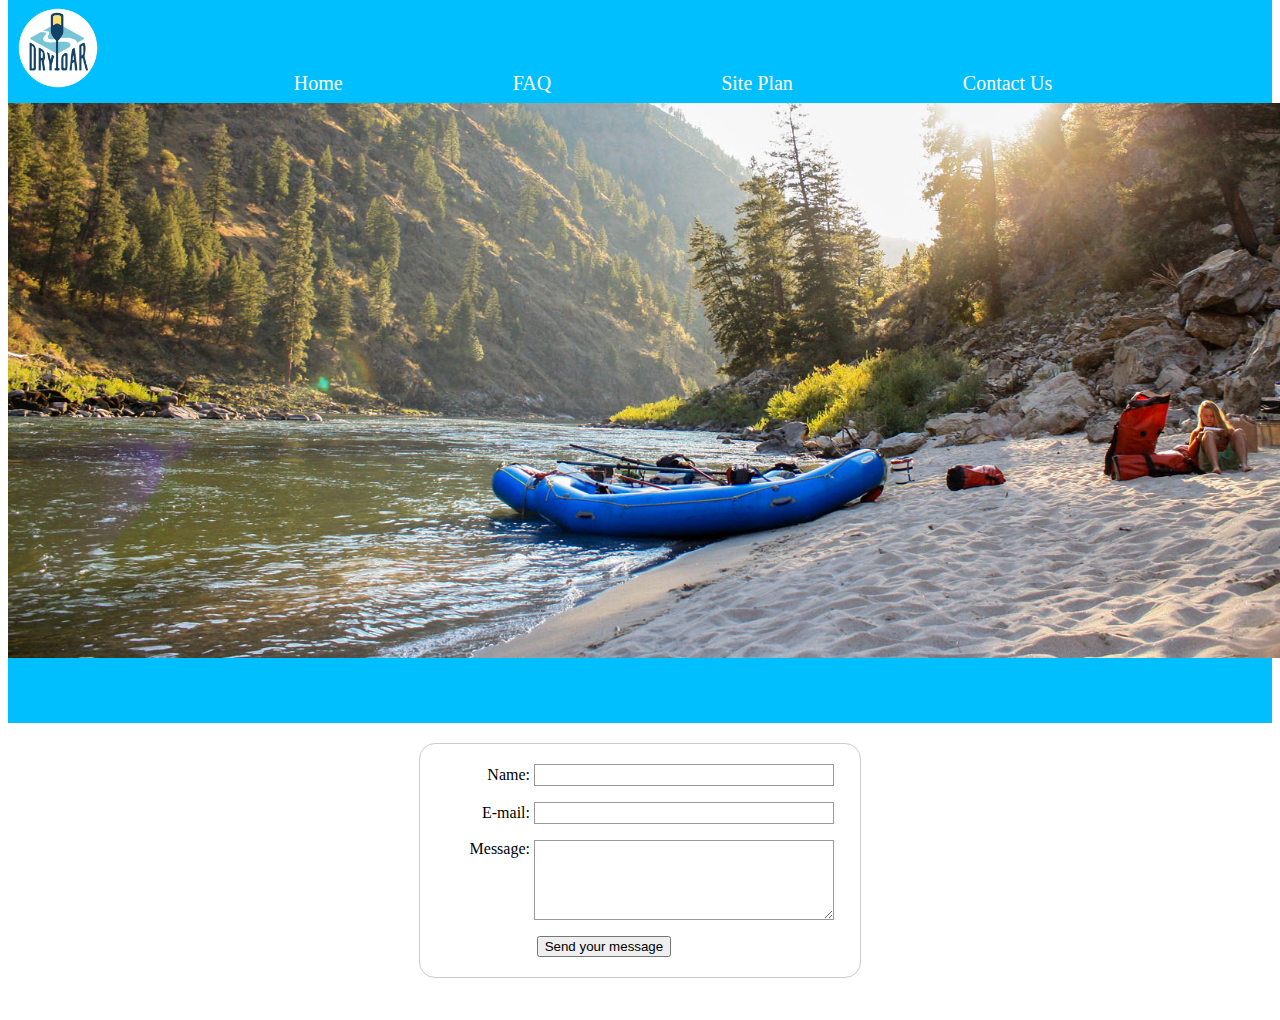
<file: wwr/contactus.html>
<!DOCTYPE html>
<html lang="en">
<head>
    <link rel="stylesheet" href="styles/contactus.css">
    <meta charset="UTF-8">
    <meta http-equiv="X-UA-Compatible" content="IE=edge">
    <meta name="viewport" content="width=device-width, initial-scale=1.0">
    <title>Contact Us</title>
</head>
<header>
    <img id="logo_link" href="index.html">
        <img class="logo" src="images/logo.png" alt="Dry Oar Logo">
    </img>
</img>

    <nav>
        <a href="index.html">Home</a>
        <a href="faq.html">FAQ</a>
        <a href="site-plan-rafting.html">Site Plan</a>
        <a href="contactus.html">Contact Us</a>
    </nav>

    <div id="faq-banner">
        <img id="banner" src="images/banner2.jpg" alt="banner">
    </div> 
</header>
<body>
    <main>
        <div id="feedback"></div>
        <form action="/my-handling-form-page" method="post">
            <ul>
             <li>
               <label for="name">Name:</label>
               <input type="text" id="name" name="user_name">
             </li>
             <li>
               <label for="mail">E-mail:</label>
               <input type="email" id="mail" name="user_email">
             </li>
             <li>
               <label for="msg">Message:</label>
               <textarea id="msg" name="user_message"></textarea>
             </li>
             <li class="button">
                <button type="submit">Send your message</button>
              </li>
              <script>
                // get the feedback div element so we can do something with it.
                const feedbackElement = document.getElementById('feedback');
                // get the form so we can read what was entered in it.
                const formElement = document.forms[0];
                // add a 'listener' to wait for a submission of our form. When that happens run the code below.
                formElement.addEventListener('submit', function(e) {
                    // stop the form from doing the default action.
                    e.preventDefault();
                    // set the contents of our feedback element to a message letting the user know the form was submitted successfully. Notice that we pull the name that was entered in the form to personalize the message!
                    feedbackElement.innerHTML = 'Hello '+ formElement.user_name.value +'! Thank you for your message. We will get back with you as soon as possible!';
                    // make the feedback element visible.
                    feedbackElement.style.display = "block";
                    // add a class to move everything down so our message doesn't cover it.
                    document.body.classList.toggle('moveDown');
                });
            </script>
                       
            </ul>
           </form>
    </main>
</body>
    <footer>
        
    </footer>
</html>
</file>
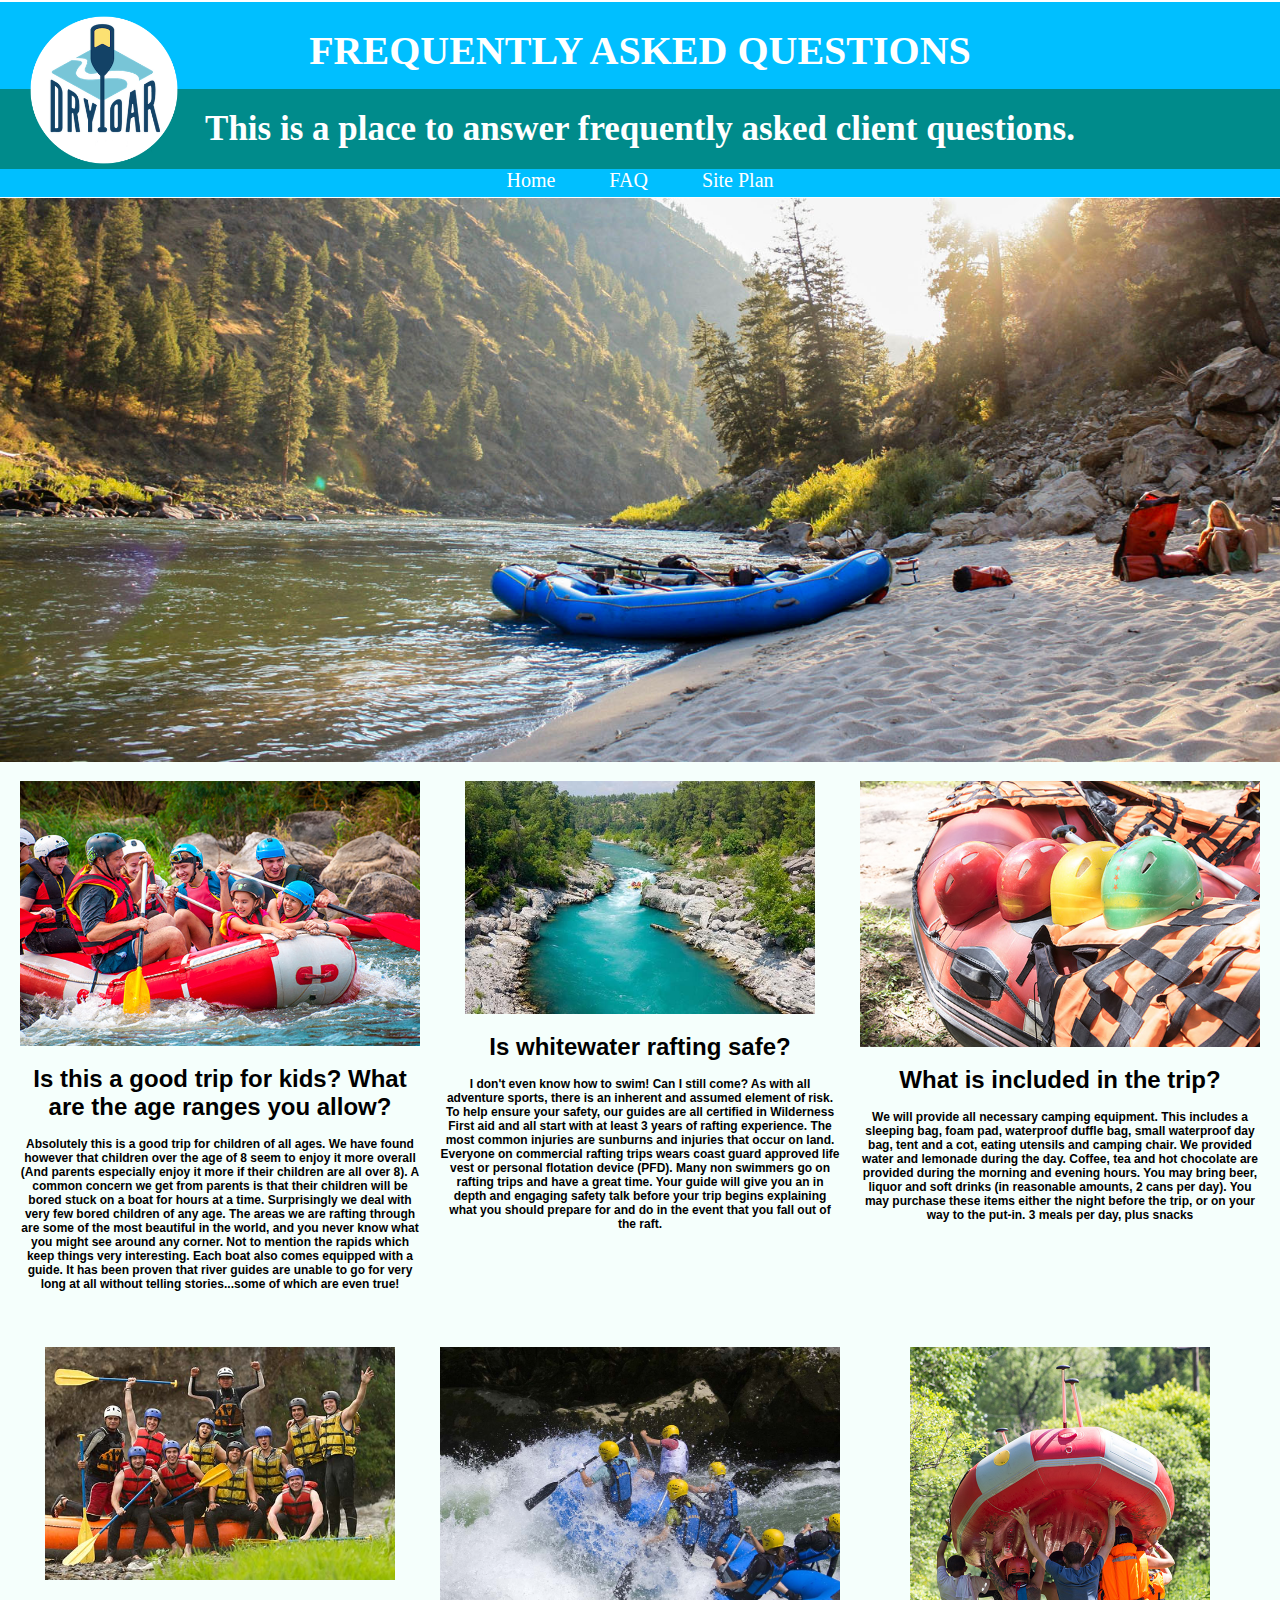
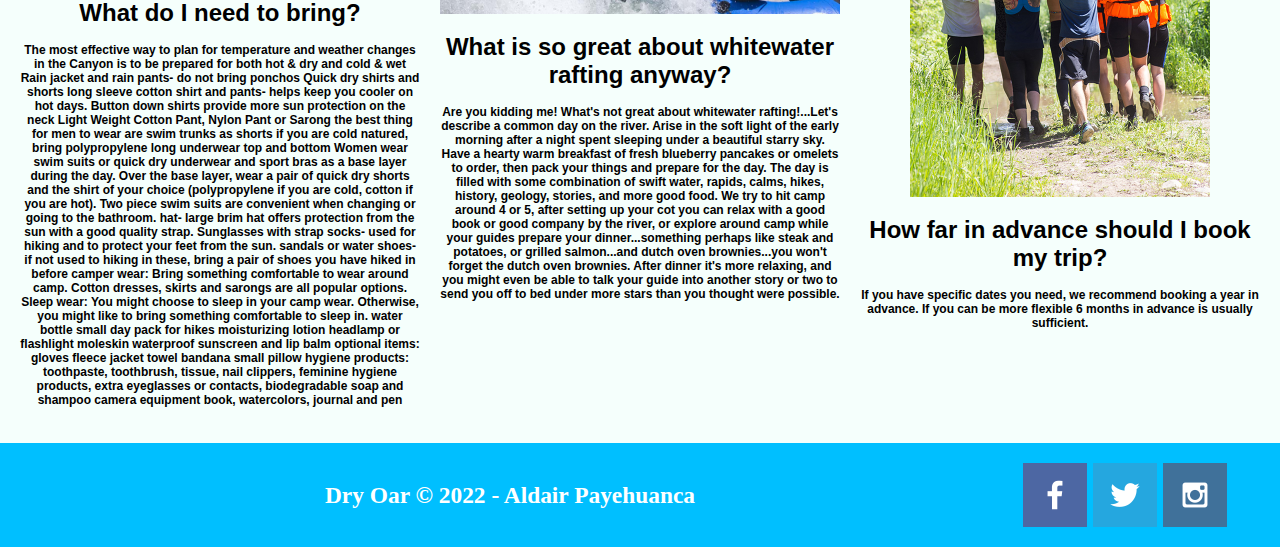
<file: wwr/faq.html>
<!DOCTYPE html>
<html lang="en">
<head>
    <link rel="stylesheet" href="styles/faq.css">
    <meta charset="UTF-8">
    <meta http-equiv="X-UA-Compatible" content="IE=edge">
    <meta name="viewport" content="width=device-width, initial-scale=1.0">
    <title>FAQ</title>
</head>
<body>   
    <header>
        <img id="logo_link" href="index.html">
            <img class="logo" src="images/logo.png" alt="Dry Oar Logo">
        </img>
    </img>
        <nav>
            <a href="index.html">Home</a>
            <a href="faq.html">FAQ</a>
            <a href="site-plan-rafting.html">Site Plan</a>
           
        </nav>
        <h1>FREQUENTLY ASKED QUESTIONS</h1>
        <h2>This is a place to answer frequently asked client questions.</h2>
    </header>
    <div id="hero">
        <div id="faq-banner">
            <img id="banner" src="images/banner2.jpg" alt="banner">
        </div> 
        <main class="grid">
            <section class="rafting9">
                <img class="rafting-card" src="images/rafting9.jpg" alt="river in forest">
                <h1>Is this a good trip for kids? What are the age ranges you allow?</h1>
                <h4> Absolutely this is a good trip for children of all ages. We have found however that children over the age of 8 seem to enjoy it more overall (And parents especially enjoy it more if their children are all over 8). A common concern we get from parents is that their children will be bored stuck on a boat for hours at a time. Surprisingly we deal with very few bored children of any age. The areas we are rafting through are some of the most beautiful in the world, and you never know what you might see around any corner. Not to mention the rapids which keep things very interesting. Each boat also comes equipped with a guide. It has been proven that river guides are unable to go for very long at all without telling stories...some of which are even true!</h4>
            </section>
            <section class="rafting58">
                <img class="rafting58-card" src="images/rafting58.jpg" alt="tent in mountains">
                <h1>Is whitewater rafting safe? </h1>
                <h4> I don't even know how to swim! Can I still come?
                    As with all adventure sports, there is an inherent and assumed element of risk. To help ensure your safety, our guides are all certified in Wilderness First aid and all start with at least 3 years of rafting experience. The most common injuries are sunburns and injuries that occur on land.
                    Everyone on commercial rafting trips wears coast guard approved life vest or personal flotation device (PFD). Many non swimmers go on rafting trips and have a great time. Your guide will give you an in depth and engaging safety talk before your trip begins explaining what you should prepare for and do in the event that you fall out of the raft.</h4>
            </section>
            <section class="rafting22">
                <img class="rafting22-card" src="images/rafting22.jpg" alt="rafting boat">
                <h1>What is included in the trip?</h1>
                <h4>We will provide all necessary camping equipment. This includes a sleeping bag, foam pad, waterproof duffle bag, small waterproof day bag, tent and a cot, eating utensils and camping chair.
                    We provided water and lemonade during the day. Coffee, tea and hot chocolate are provided during the morning and evening hours. You may bring beer, liquor and soft drinks (in reasonable amounts, 2 cans per day). You may purchase these items either the night before the trip, or on your way to the put-in. 3 meals per day, plus snacks</h4>
            </section>
        </main>  
    </div>
        <main class="grid2">
            <section class="rafting59">
                <img class="rafting59-card" src="images/rafting59.jpg" alt="river in forest">
                <h1>What do I need to bring?</h1>
                <h4>The most effective way to plan for temperature and weather changes in the Canyon is to be prepared for both hot & dry and cold & wet Rain jacket and rain pants- do not bring ponchos Quick dry shirts and shorts long sleeve cotton shirt and pants- helps keep you cooler on hot days. Button down shirts provide more sun protection on the neck Light Weight Cotton Pant, Nylon Pant or Sarong the best thing for men to wear are swim trunks as shorts if you are cold natured, bring polypropylene long underwear top and bottom Women wear swim suits or quick dry underwear and sport bras as a base layer during the day. Over the base layer, wear a pair of quick dry shorts and the shirt of your choice (polypropylene if you are cold, cotton if you are hot). Two piece swim suits are convenient when changing or going to the bathroom. hat- large brim hat offers protection from the sun with a good quality strap. Sunglasses with strap socks- used for hiking and to protect your feet from the sun. sandals or water shoes- if not used to hiking in these, bring a pair of shoes you have hiked in before camper wear: Bring something comfortable to wear around camp. Cotton dresses, skirts and sarongs are all popular options. Sleep wear: You might choose to sleep in your camp wear. Otherwise, you might like to bring something comfortable to sleep in. water bottle small day pack for hikes moisturizing lotion headlamp or flashlight moleskin waterproof sunscreen and lip balm optional items: gloves fleece jacket towel bandana small pillow hygiene products: toothpaste, toothbrush, tissue, nail clippers, feminine hygiene products, extra eyeglasses or contacts, biodegradable soap and shampoo camera equipment book, watercolors, journal and pen</h4>
            </section>
            <section class="rafting64">
                <img class="rafting64-card" src="images/rafting64.jpg" alt="tent in mountains">
                <h1>What is so great about whitewater rafting anyway?</h1>
                <h4>Are you kidding me! What's not great about whitewater rafting!...Let's describe a common day on the river.
                    Arise in the soft light of the early morning after a night spent sleeping under a beautiful starry sky. Have a hearty warm breakfast of fresh blueberry pancakes or omelets to order, then pack your things and prepare for the day. The day is filled with some combination of swift water, rapids, calms, hikes, history, geology, stories, and more good food. We try to hit camp around 4 or 5, after setting up your cot you can relax with a good book or good company by the river, or explore around camp while your guides prepare your dinner...something perhaps like steak and potatoes, or grilled salmon...and dutch oven brownies...you won't forget the dutch oven brownies. After dinner it's more relaxing, and you might even be able to talk your guide into another story or two to send you off to bed under more stars than you thought were possible.</h4>
            </section>
            <section class="rafting31">
                <img class="rafting31-card" src="images/rafting31.jpg" alt="rafting boat">
                <h1>How far in advance should I book my trip?</h1>
                <h4>If you have specific dates you need, we recommend booking a year in advance. If you can be more flexible 6 months in advance is usually sufficient.</h4>
            </section>
    </main>  
        <div class="social">
            <a href="https://facebook.com" target="_blank">
                <img src="images/facebook.png" alt="fb icon">
            </a>
            <a href="https://twitter.com" target="_blank">
                <img src="images/twitter.png" alt="twitter icon">
            </a>
            <a href="https://instagram.com" target="_blank">
                <img src="images/instagram.png" alt="instagram icon">
            </a>
        </div>
    <footer>
        <h3>Dry Oar &copy; 2022 - Aldair Payehuanca</h3>
    </footer>
</body>
</html>
</file>
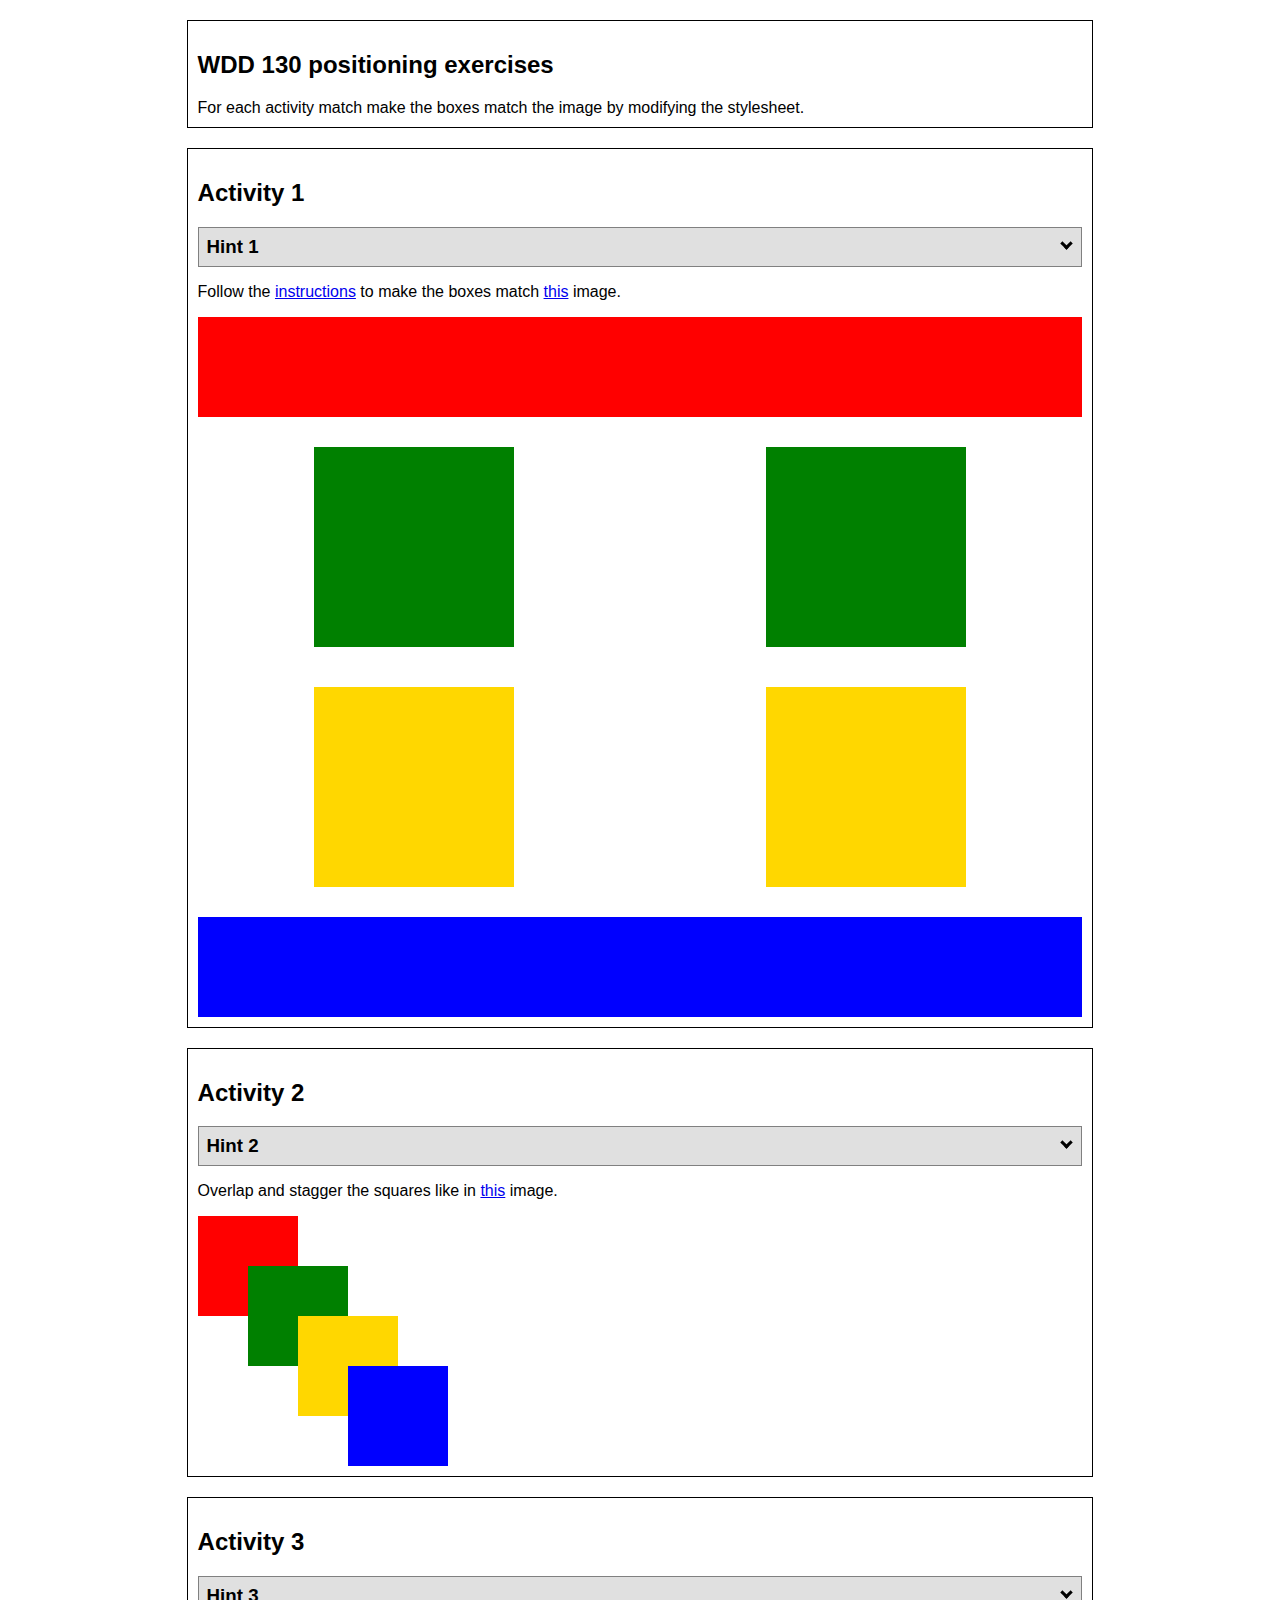
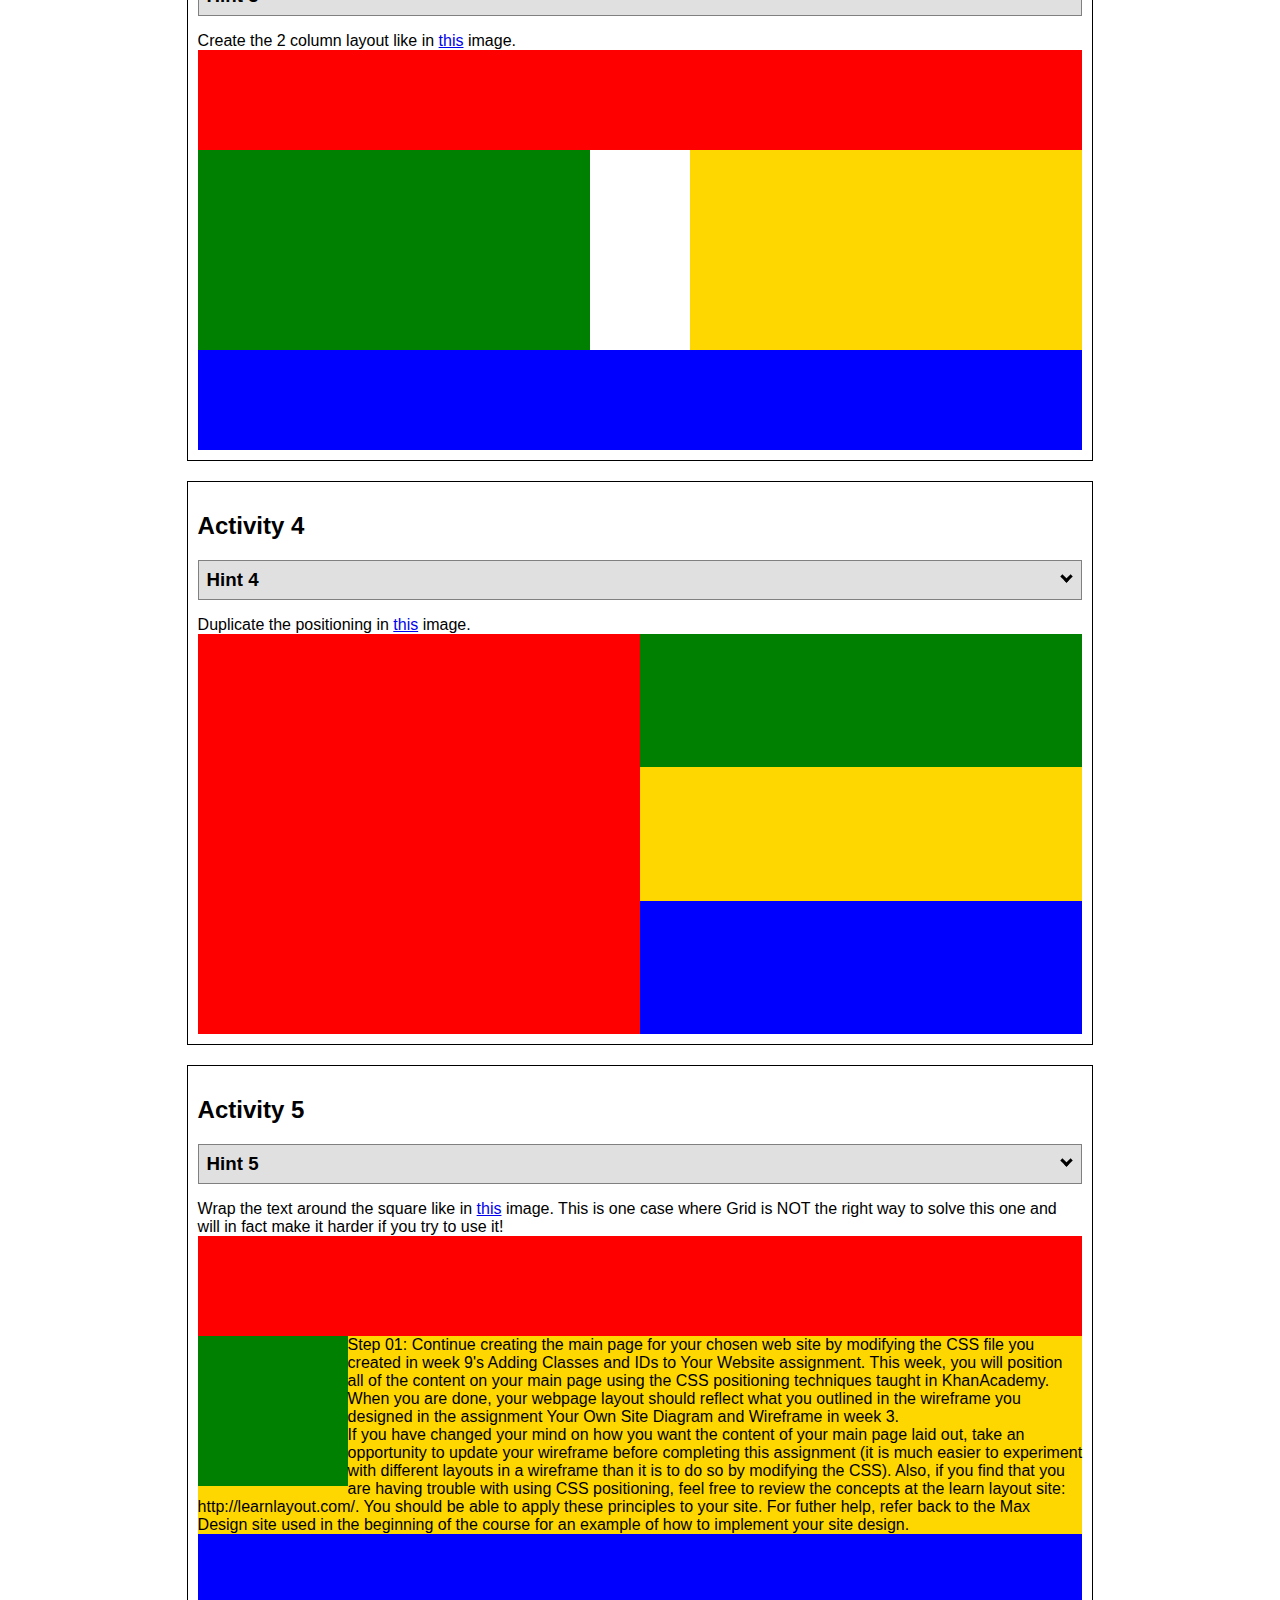
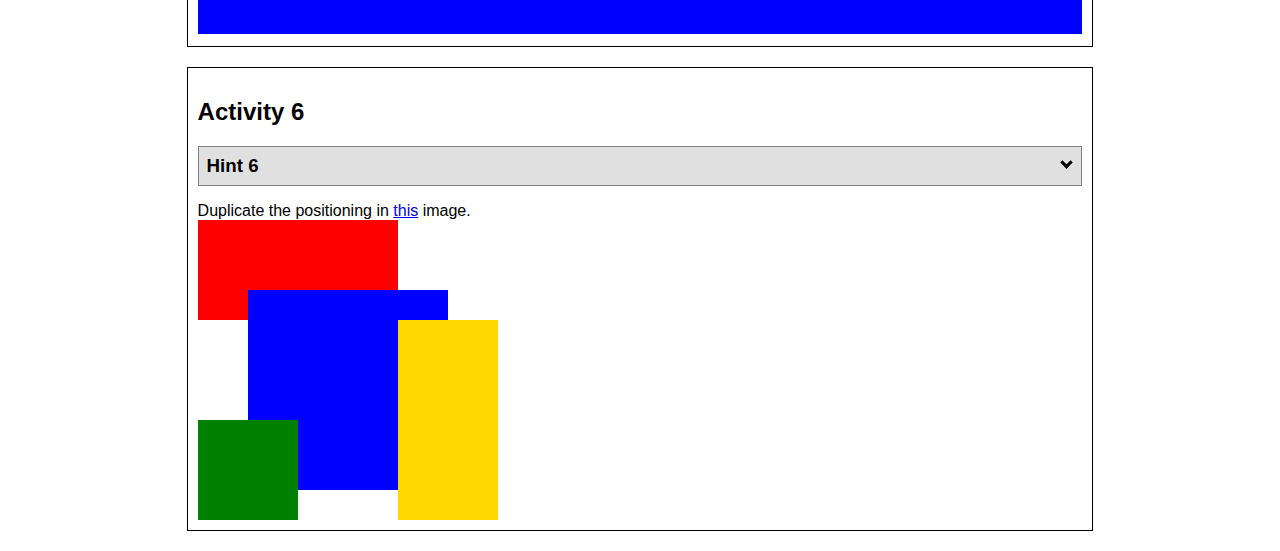
<file: wwr/positioning.html>
<!DOCTYPE html>
<html lang="en">
  <head>
    <!-- HTML - Name: positioning.html -->
    <title>Positioning Activity</title>
    <link rel="stylesheet" type="text/css" href="styles/positionstyles.css" />
  </head>
  <body>
    <div class="activity">
      <h2>WDD 130 positioning exercises</h2>
      For each activity match make the boxes match the image by modifying the stylesheet.</div>
    <div class="activity">
      <h2>Activity 1</h2>
      <section class="hint"><input type="checkbox" ><i></i> <h3>Hint 1</h3><div><p>Check out the <a href="https://byui-wdd.github.io/wdd130/activities/w06-css-positioning.html" target="_blank">activity instructions</a> in Ilearn!</p></div></section>
      <p>Follow the <a href="https://byui-wdd.github.io/wdd130/activities/w06-css-positioning.html" target="_blank">instructions</a> to make the boxes match  <a href="https://byui-wdd.github.io/wdd130/images/example1.png" target="_blank">this</a> image.</p>
      <div class="content1" >
        <div class="red1" ></div>
        <div class="green1" ></div>
        <div class="green1" ></div>
        <div class="yellow1"></div>
        <div class="yellow1"></div>
        <div class="blue1"></div>
      </div>
    </div>
    <div class="activity">
      <h2>Activity 2</h2>
      <section class="hint"><input type="checkbox" > <h3>Hint 2</h3><i></i><div><p>Remember that the best way to shift elements around slightly on the page is with Margins.  You could also use Grid.  Either would work for this. If you choose margin, you can use a <em>negative</em> margin. (ie margin-top: -20px;)</p><h4>Properties used:</h4><ul><li>margin-top, margin-left</li><li>...or...</li><li>grid-template-columns: 50px 50px 50px 50px 50px </li></ul></div></section>
      <p>Overlap and stagger the squares like in <a href="https://byui-wdd.github.io/wdd130/images/example2.png" target="_blank">this</a> image.</p>
      <div class="content2" >
        <div class="red2" ></div>
        <div class="green2" ></div>
        <div class="yellow2"></div>
        <div class="blue2"></div>
      </div>
    </div>
    <div class="activity">
      <h2>Activity 3</h2>
      <section class="hint"><input type="checkbox" > <h3>Hint 3</h3><i></i><div><p>This one is going to be best solved with CSS Grid. Remember to make the boxes the right width first...then start moving them around. </p><h4>Properties used:</h4><ul><li>display:grid;</li><li>grid-template-columns:</li><li>grid-column-gap:</li>
        <li>grid-column:</li>  </ul></div></section>
      Create the 2 column layout like in <a href="https://byui-wdd.github.io/wdd130/images/example3.png" target="_blank">this</a>  image.
      <div class="content3" >
        <div class="red3" ></div>
        <div class="green3" ></div>
        <div class="yellow3"></div>
        <div class="blue3"></div>
      </div>
    </div>
    <div class="activity">
      <h2>Activity 4</h2>
      <section class="hint"><input type="checkbox" > <h3>Hint 4</h3><i></i><div><p>For the others we have been primarily concerned with width. For this one you will need to adjust height as well. </p><h4>Properties used:</h4><ul><li>display:grid;</li><li>grid-template-columns:</li><li>grid-row:</li></ul></div></section>
      Duplicate the positioning in <a href="https://byui-wdd.github.io/wdd130/images/example4.png" target="_blank">this</a> image. 
      <div class="content4" >
        <div class="red4" ></div>
        <div class="green4" ></div>
        <div class="yellow4"></div>
        <div class="blue4"></div>
      </div>
    </div>

    <div class="activity">
      <h2>Activity 5</h2>
      <section class="hint"><input type="checkbox" > <h3>Hint 5</h3><i></i><div><p>Grid is <strong>not</strong> the right way to do this.  In fact there is only one way to really do that...and that is with float. Remember that we float the thing we want the text to wrap around.  Also remember to start by making all the shapes the right size and shape.</p><h4>Properties used:</h4><ul><li>float: left;</li></ul></div></section>
      Wrap the text around the square like in <a href="https://byui-wdd.github.io/wdd130/images/example5.png" target="_blank">this</a> image. This is one case where Grid is NOT the right way to solve this one and will in fact make it harder if you try to use it!
      <div class="content5" >
        <div class="red5" ></div>
        <div class="green5" ></div>
        <div class="yellow5">Step 01: Continue creating the main page for your chosen web site by modifying the CSS file you created in week 9's Adding Classes and IDs to Your Website assignment. This week, you will position all of the content on your main page using the CSS positioning techniques taught in KhanAcademy. When you are done, your webpage layout should reflect what you outlined in the wireframe you designed in the assignment Your Own Site Diagram and Wireframe in week 3. <br />
          If you have changed your mind on how you want the content of your main page laid out, take an opportunity to update your wireframe before completing this assignment (it is much easier to experiment with different layouts in a wireframe than it is to do so by modifying the CSS). Also, if you find that you are having trouble with using CSS positioning, feel free to review the concepts at the learn layout site: http://learnlayout.com/. You should be able to apply these principles to your site. For futher help, refer back to the Max Design site used in the beginning of the course for an example of how to implement your site design.</div>
        <div class="blue5"></div>
      </div>
    </div>
    <div class="activity">
      <h2>Activity 6</h2>
      <section class="hint"><input type="checkbox" > <h3>Hint 6</h3><i></i><div><p>This one is all about visualizing the grid behind the layout. If you are having a hard time doing that first: all the sizes are even multiples of 100, and second here is another example with the lines drawn: <a href="https://byui-wdd.github.io/wdd130/images/example6-hint.png" target="_blank">example 6 with lines</a>. For this one you will find it easiest if you use px for the column width. You can also use <kbd>z-index</kbd> to control the element layering.    </p><h4>Properties used:</h4><ul><li>display:grid;</li><li>grid-template-columns:</li><li>grid-column:</li><li>grid-row:</li><li><a href="https://www.w3schools.com/cssref/pr_pos_z-index.asp" target="_blank">z-index:</a></li></ul></div></section>
      Duplicate the positioning in <a href="https://byui-wdd.github.io/wdd130/images/example6.png" target="_blank">this</a> image.
      <div class="content6" >
        <div class="red6" ></div>
        <div class="green6" ></div>
        <div class="yellow6"></div>
        <div class="blue6"></div>
      </div>
    </div>
  </body>
</html>
</file>
<file: wwr/styles/style.css>
*{
    padding: 0px;
    margin: 0px;
    max-width: 1600px   ;
}
html{
    background: white;
}
body {
    max-width: 1500px;
}
.hero img {
    width: 1600px;
    padding-bottom: 0%;
    margin-bottom: 0%;
}
div img {
    width: 1500px;
}
#hero {
    width: 100px;
    display: grid;
    margin-top: -150px; 
}
.logo {
    width: 80px;
    padding: 0%;
    margin-bottom: 15px;
    margin-top: 15px;
    margin-left: 10px;
    text-align: left;
}
header{
    background-color: rgba(0, 0, 0, 0.5);
    padding-bottom: 20px;
    width: 1500px;
}
nav{
    text-align: center;
    margin-top: -50px;
}
nav a {
    font-family: 'Courier New', Courier, monospace, 20;
    font-size: 20px;
    color: white;
    padding: 80px;
    text-decoration: none
}
nav a:hover{
    background-color: rgb(233, 197, 130);
    padding-top: 0px;
    padding-bottom: 0px;
}
#hero-msg {
    grid-column: 2/3;
    grid-row: 1/2;
    margin-top: 200px;
    text-align: center;
}
section h1{
    color: rgb(177, 169, 128);
    text-align: center;
    font-family: jokerman;
    font-size: 50px;
    padding: 0px;
    margin-top: -20px;
}
section h4{
    padding: 20px ;
    color: white;
    text-align: center;
    font-family: 'Courier New', Courier, monospace;
    font-size: 20px;
}
.book{
    background-color: rgb(177, 169, 128);
    color: white;
    padding: 10px 15px;
    border-radius: 10%;
    text-decoration: none
}
#hero-box {
    grid-column: 1/4;
    grid-row: 1/3;
    z-index: -1;
}
.home-grid{
    display: grid;
    grid-template-columns: 1fr 1fr 1fr;
    justify-items: center;
    grid-gap: 20px;
    padding: 50px 50px;
}
.card-river{
    width: 200px;
    border: 8px solid rgb(177, 169, 128);
}
.rivers-card{
    width: 220px;
    text-align: center;
}
.card-camping{
    width: 200px;
    border: 8px solid rgb(177, 169, 128);
}
.camping-card{
    width: 220px;
    text-align: center;   
}  
.card-rapids{
    width: 200px;
    border: 8px solid rgb(177, 169, 128);
}
.rapids-card{
    width: 220px;
    text-align: center; 
}
.mountains{
    padding-right: 675px; 
    padding-top: 40px;
    padding-bottom: 40px;
    padding-left: 150px;
    width: 50%;
    background: rgb(233, 197, 130);
}
.msg{
    margin-top: -450px;
    margin-left: 600px;
    display: grid;
}
footer1 h2{
    color: white;
    text-align: center;
    width: 300px;
    padding-top: 70px;
    padding-left: 80px;
    padding-right: 80px;
    background-color: rgb(177, 169, 128);
}
footer1 p{
    color: white;
    background-color: rgb(177, 169, 128);
    text-align: center;
    margin-bottom: -50px;
    width:  300px;
    padding-top: 20px;
    padding-left: 80px;
    padding-right: 80px;
    padding-bottom: 70px;
    background-color: rgb(177, 169, 128);
}
.join{
    background-color: rgb(233,197,130);
    color: white;
    padding: 10px 15px;
    border-radius: 10%;
    margin-left: 200px;
    margin-top: -200px;
    text-decoration: none
}
footer  {
    color: white;
    display: grid;
    float: right;
    margin-top: 200px;
    grid-template-columns: 1fr 1fr 1fr 1fr;
    justify-items: center;
    grid-gap: 10px;
    background-color: rgb(177, 169, 128);
}
footer a{
    padding: 10px 10px;
    display:grid;
    width: 100px;
    color: white;
    text-decoration: none
}
footer h2{
    margin-left: 200px;
    margin-top: 15px;
    display:grid;
    width: 150px;
    font-family: 'Times New Roman', Times, serif;
    font-size: 18px;
}
footer h2:hover{
    background-color: rgb(233, 197, 130);
    padding: 0% 0%;
}
footer h3{
    margin-left: 300px;
    margin-top: 25px;
    margin-right: -100px;
    display:grid;
    width: 300px;
    font-family: 'Times New Roman', Times, serif;
    font-size: 17px;
}
.social{
    display: grid;
    float: right;
    text-align: center;
    margin-left: 200px; ;
    grid-template-columns: 70px 70px 70px;
    justify-items: center;
    grid-gap: 5px;
    background-color: rgb(177, 169, 128);
    width: 100%;
}
</file>
<file: sites/styling/css/site-plan-contact.css>
@font-face {
  font-family: Monserrat;
  src: url(Montserrat-Variable.ttf);

}
#feedback {
    background-color:#03284F;
    width: 1192px;
    position: absolute;
    top: 0;
    left: 0;
    right: 0;
    padding: .5em;
    /* make this element invisible until we are ready for it */
    display: none;       
}
.moveDown {
    margin-top: 3em;
}

form {
    /* Center the form on the page */
    margin: 10px auto;
    width: 400px;
    /* Form outline */
    padding: 20px 20px;
    border: 1px solid #CCC;
    border-radius: 1em;
}

ul {
    list-style: none;
    padding: 0;
    margin: 0;
}
  
  form li + li {
    margin-top: 1em;
  }
  
  label {
    /* Uniform size & alignment */
    display: inline-block;
    width: 90px;
    text-align: right;
  }
  
  input,
  textarea {
    /* To make sure that all text fields have the same font settings
       By default, textareas have a monospace font */
    font: 1em sans-serif;
  
    /* Uniform text field size */
    width: 300px;
    box-sizing: border-box;
  
    /* Match form field borders */
    border: 1px solid #999;
  }
  
  input:focus,
  textarea:focus {
    /* Additional highlight for focused elements */
    border-color: #000;
  }
  
  textarea {
    /* Align multiline text fields with their labels */
    vertical-align: top;
  
    /* Provide space to type some text */
    height: 5em;
  }
  
  .button {
    /* Align buttons with the text fields */
    padding-left: 90px; /* same size as the label elements */
  }
  
  button {
    /* This extra margin represent roughly the same space as the space
       between the labels and their text fields */
    margin-left: .5em;
  }


  body{
    max-width: 1200px;
}

header{
    max-width: 1200px;
}
.Logo_home{
  background-color: #0cccc679;
  width: 50px;
  padding-right: 1115px;
  padding-left: 30px;
 
  position: sticky;
  top:0
}
#banner {
  width: 100px;
  display: grid;
  margin-top: -150px; 
}
#banner-img {
  max-width: 1200px;
  margin-top: -150px; 

}#banner {
  width: 100px;
  display: grid;
  margin-top: -150px; 
}
#banner-img {
  max-width: 1200px;
}
#banner-msg{
  grid-column: 2/3;;
  grid-row: 1/2;
  margin-top: 400px;
  text-align: center;
}
section h1{
  width: 1200px;
  color: #03284F;
  text-align: center;
  font-family: 'Cinzel', serif;
  font-size: 80px;
  margin-top: -650px;
  padding-bottom: 80px;
}
section h4{
  width: 1200px;
  color: #03284F;
  text-align: center;
  margin-top: -90px;
  font-family: 'Montserrat', sans-serif;
  font-size: 40px;
}

#img-box{
  margin-top: -10px;
  padding-top: 30px;
  background-color: #03284F;
  padding-left: 200px;
  text-align: center;
  display: grid;
  grid-template-columns: 1fr 1fr;
}
#img-box p{
  color:#CBEF43 ;
  width: 400px;
  font-size: 25px;
  font-family: 'Cinzel', serif;
}

#app-img{
  width: 200px;
}


#banner-box {
  width: 1200px;
  display: grid;
  margin-top: 0px;
  grid-column: 1/4;
  grid-row: 1/3;
  z-index: -1;
}
main{
  margin-top: 5px;
  color:white;
  background-color: #03284F;
  padding-top: 50px;
  padding-left: 100px;
  text-align: center;
  display: grid;
  grid-template-columns: 400px 500px;
  padding-bottom: 30px;
}
main p{
  margin-left: 70px;
  color:#CBEF43 ;
  width: 600px;
  font-size: 20px;
  font-family: 'Cinzel', serif;
}

nav {
  padding-top: 30px;
  padding-bottom: 10px;
  text-align: center;
  margin-top: -80px;
  margin-bottom: 50px;
  position: sticky;
  top:0
}
nav a{
  text-align: center;
  margin-top: -150px;
  padding:15px 15px;
  font-family: 'Montserrat', sans-serif;
  color: white;
  font-size: 25px;
  padding: 10px 80px;
  text-decoration: none
}
nav a:hover{
  background-color: #03284F;
}



footer  {
  color: white;
  display: grid;
  width: 1200px;
  margin-top: 10px;
  padding-left: 30px;
  grid-template-columns: 1fr 1fr 1fr 1fr 1fr 1fr;
  justify-items: center;
  grid-gap: 4px;
  background-color: darkcyan;
}
.social{
  display: grid;
  text-align: center;
  margin-left: 20px; 
  grid-template-columns: 60px 60px 60px;
  justify-items: center;
  grid-gap: 5px;
  background-color:#0cccc679;
  width: 100%;
}

footer a{
  font-size: 20px;
  padding: 5px ;
  display:grid;
  width: 100px;
  color: white;
  text-decoration: none
}
</file>
<file: sites/styling/css/site-plan-home.css>
@font-face {
    font-family: Monserrat;
    src: url(Montserrat-Variable.ttf);

}

header{
    max-width: 1200px;
}

header{
    padding-bottom: 10px;
    max-width: 1200px;
}
.Logo_home{
    background-color: #0cccc679;
    width: 50px;
    padding-right: 1115px;
    padding-left: 20px;
    margin-top: 10px;
    margin-left: 10px;
    position: sticky;
    top: 0px;
}

#banner {
    width: 100px;
    display: grid;
    margin-top: -140px; 
}
#banner-img {
    max-width: 1200px;
}

#banner-msg{
    grid-column: 2/3;;
    grid-row: 1/2;
    margin-top: 400px;
    text-align: center;
}

section h1{
    width: 1200px;
    color: #03284F;
    text-align: center;
    font-family: 'Cinzel', serif;
    font-size: 80px;
    margin-top: -250px;
    padding-bottom: 80px;
}
section h4{
    width: 1200px;
    color: #03284F;
    text-align: center;
    margin-top: -90px;
    font-family: 'Montserrat', sans-serif;
    font-size: 40px;
}

#banner-box {
    width: 1200px;
    display: grid;
    margin-top: 0px;
    grid-column: 1/4;
    grid-row: 1/3;
    z-index: -1;
}

nav {
    padding-top: 30px;
    padding-bottom: 10px;
    text-align: center;
    margin-top: -80px;
    margin-bottom: 50px;
    position: sticky;
    top:0
}

nav a{
    text-align: center;
    margin-top: -150px;
    padding:15px 15px;
    font-family: 'Montserrat', sans-serif;
    color: white;
    font-size: 25px;
    padding: 10px 80px;
    text-decoration: none
}

nav a:hover{
    background-color: #03284F;
}
.home-grid{
    display: grid;
    grid-template-columns: 350px 350px 350px;
    justify-items: center;
    grid-gap: 20px;
    padding: 0px 50px;
    text-align: left;
    padding-bottom: 30px;
}

.home-grid h2{
    color: #03284F;
    font-size: 20px;
    text-align: center;
    font-family: 'Cinzel', serif;
}
.home-grid p{
    color: black;
    font-size: 15px;
}
.card-intro{
    width: 320px;
    border: 4px solid #0cccc6;
}
.card-health{
    width: 340px;
    border: 4px solid #0cccc6;
}
.card-service{
    width: 300px;
    border: 4px solid #0cccc6;
}
.msg{
    width: 300px;
    margin-top: -450px;
    margin-left: 650px;
    display: grid;
}

#background{
    width: 40px;
    background-color: #797f7e46;
    padding-left: 50px;
    padding-right: 1100px;
    padding-top: 30px;
    padding-bottom: 40px;
}
aside{
    text-align: center;
    width: 350px;
    padding-top: 30px;
    padding-bottom: 30px;
    padding-left: 80px;
    padding-right: 80px;
    background-color: #CBEF43;
    border-radius: 8PX;
    margin-bottom: 100px;
}
aside h2{
    color: #03284F;
    font-size: 30px;
    
}
aside p{
    color: #03284F;
   font-size: 18px;
}
.msg h2{
text-align: center;
color: #03284F;
}
.contact{
    background-color: #0cccc6;
    color: white;
    padding: 10px 15px;
    border-radius: 10%;
    text-decoration: none
}
.contact:hover{
    background-color: #03284F;
}

footer  {
    margin-top: 400px;
    color: white;
    display: grid;
    width: 1200px;
    margin-top: 10px;
    padding-left: 10px;
    grid-template-columns: 1fr 1fr 1fr 1fr 1fr 1fr;
    justify-items: center;
    grid-gap: 10px;
    background-color: #0cccc6;
}
.social{
    display: grid;
    text-align: center;
    margin-left: 10px; 
    grid-template-columns: 50px 50px 50px;
    justify-items: center;
    grid-gap: 10px;
    background-color: #0cccc6;
    width: 100%;
}
.social img{
   margin-top: 10px;
   width: 50px;
}

footer h2:hover{
    background-color: #03284F;
}

footer a{
    font-size: 18px;
    padding: 5px 5px;
    display:grid;
    width: 100px;
    color: white;
    text-decoration: none
}
</file>
<file: sites/styling/css/site-plan-support.css>
@font-face {
    font-family: Monserrat;
    src: url(Montserrat-Variable.ttf);

}
body{
    max-width: 1200px;
}

header{
    max-width: 1200px;
}
.Logo_home{
    background-color: #0cccc679;
    width: 50px;
    padding-right: 1115px;
    padding-left: 20px;
    margin-top: 10px;
    margin-left: 10px;
    position: sticky;
    top:0
}
#banner {
    width: 100px;
    display: grid;
    margin-top: -150px; 
}
#banner-img {
    max-width: 1200px;
}
#banner-msg{
    grid-column: 2/3;;
    grid-row: 1/2;
    margin-top: 400px;
    text-align: center;
}
section h1{
    width: 1200px;
    color: #03284F;
    text-align: center;
    font-family: 'Cinzel', serif;
    font-size: 90px;
    margin-top: -650px;
    padding-bottom: 80px;
}
section h4{
    width: 1200px;
    color: #03284F;
    text-align: center;
    margin-top: -90px;
    font-family: 'Montserrat', sans-serif;
    font-size: 50px;
}

#banner-box {
    width: 1200px;
    display: grid;
    margin-top: 0px;
    grid-column: 1/4;
    grid-row: 1/3;
    z-index: -1;
}
nav {
    padding-top: 30px;
    padding-bottom: 10px;
    text-align: center;
    margin-top: -80px;
    margin-bottom: 50px;
    position: sticky;
    top:0
}
nav a{
    text-align: center;
    margin-top: -150px;
    padding:15px 15px;
    font-family: 'Montserrat', sans-serif;
    color: white;
    font-size: 25px;
    padding: 10px 80px;
    text-decoration: none
}
nav a:hover{
    background-color: #03284F;
}
footer  {
    color: white;
    display: grid;
    width: 1200px;
    margin-top: 10px;
    padding-left: 30px;
    grid-template-columns: 1fr 1fr 1fr 1fr 1fr 1fr;
    justify-items: center;
    grid-gap: 4px;
    background-color: darkcyan;
}
.social{
    display: grid;
    text-align: center;
    margin-left: 20px; 
    grid-template-columns: 70px 70px 70px;
    justify-items: center;
    grid-gap: 5px;
    background-color: darkcyan;
    width: 100%;
}

footer a{
    font-size: 20px;
    padding: 5px ;
    display:grid;
    width: 100px;
    color: white;
    text-decoration: none
}
.home-grid{
    width: 1200px;
    display: grid;
    grid-template-columns: 350px 350px 350px;
    justify-items: center;
    grid-gap: 25px;
    padding: 0px 60px;
    text-align: left;
    padding-bottom: 30px;
    
}

.card-pill{
    margin-top: 20px;
    width: 350px;
    border: 4px solid #0cccc6;
    border-radius: 8px;
}

.card-pill:hover{
    filter: grayscale(40%);
    
}
.card-syrup{
    margin-top: 20px;
    width: 340px;
    border: 4px solid #0cccc6;
    border-radius: 8px;
}
.card-syrup:hover{
    filter: grayscale(40%);
}
.card-inject{
    margin-top: 20px;
    width: 340px;
    border: 4px solid #0cccc6;
    border-radius: 8px;
}
.card-inject:hover{
    filter: grayscale(40%);
}

aside{
    display: grid;
    grid-template-columns: 900px 10px;
    justify-items: center;
    grid-gap: 50px;
    text-align: left;
    padding-bottom: 30px;
}
.msg p{
    width: 350px;
    font-size: 22px;
    text-align: center;
    background-color: #0cccc6;
    color: white;
    padding: 10px 10px;
    border-radius: 10px;
    margin-top: 50px;
}
.card-app{
    width: 600px;
    background-color: #03284F;
    padding-top: 40px;
    padding-bottom: 40px;
    padding-left: 40px;
    padding-right: 500px;
    margin-left: 350px;
}
.msg p:hover{
    -webkit-transform:scale(1.1);transform:scale(1.1); 
}
.caduceus{
    text-align: center;
    grid-template-columns: 1fr;
    margin-top: 40px;
    width: 300px;
    margin-left: 500px;
    
}
.caduceus:hover{
    -webkit-transform: rotateY(180deg);
    -webkit-transform-style: preserve-3d;
    transform: rotateY(180deg);
    transform-style: preserve-3d;
}

#quotes{
    width: 100px;
}
#quote1{
    display: grid;
    grid-template-columns: 800px 300px;
    justify-items: center;
    grid-gap: 50px;
    padding-bottom: 50px;
    text-align: center;
}
#quote1 p{
    padding-top: 180px;
    width: 300px;
    color: black;
    font-size: 24px;
}
#quote2{
    display: grid;
    margin-left: 30px;
    grid-template-columns: 800px 300px;
    justify-items: center;
    grid-gap: 20px;
    padding-top: 10px;
    text-align: center;
}
#quote2 p{
    padding-top: 90px;
    width: 350px;
    color: black;
    font-size: 24px;
}
.pharmacy3{
    width: 700px;
    padding-bottom: 40px;
}
#quote3{
    display: grid;
    grid-template-columns: 800px 300px;
    justify-items: center;
    grid-gap: 50px;
    padding-top: 70px;
    text-align: center;
}
#quote3 p{
    padding-top: 90px;
    width: 350px;
    color: black;
    font-size: 24px;
}
</file>
<file: sites/styling/css/site-plan.css>
/* if you are using any Google fonts change the font names below to your fonts. 
Any spaces in your font name should be replaced with a +. 
Fonts are separated by a | */
@import url('https://fonts.google.com/specimen/Cinzel');
@import url('https://fonts.google.com/specimen/Montserrat');
@import url('https://fonts.google.com/specimen/Poppins');
@import url('https://fonts.googleapis.com/css2?family=Mystery+Quest&display=swap');

:root {
  /* change the values below to your colors from your palette */
  --primary-color: #03284F   ;
  --secondary-color:#0cccc679;
  --accent1-color: #797F7E;
  --accent2-color: #CBEF43;

  /* change the values below to your chosen font(s) */
  --heading-font: Cinzel;
  --paragraph-font: Montserrat;

  /* these colors below should be chosen from among your palette colors above */
  --headline-color-on-white: #3D5A6C;  /* headlines on a white background */ 
  --headline-color-on-color: white; /* headlines on a colored background */ 
  --paragraph-color-on-white: #3D5A6C; /* paragraph text on a white background */ 
  --paragraph-color-on-color: white; /* paragraph text on a colored background */ 
  --paragraph-background-color: #3D5A6C  ;
  --nav-link-color: #3D5A6C;
  --nav-background-color: #cbef43;
  --nav-hover-link-color: white;
  --nav-hover-background-color: #3D5A6C;
}


/*  Look around below...but DON'T CHANGE ANYTHING! */

body {
  max-width: 960px;
  margin: 0 auto;
  padding: 4em;
  font-size: 18px;
  text-align: center;
}
img {
  display: block;
  margin: 0 auto;
  max-width: 1000px;
  text-align: center;
}
h1, h2, h3, h4, h5, h6 {
  font-family: 'Mystery Quest', cursive;
  font-family: var(--heading-font);
  color: var(--primary-color);
}
h2 {
  text-align: center;
}
hr {
  width: 3px;
  margin: 35px 0;
  background: var(--accent1-color);
}
header {
  margin-top: -60px;
  padding: 1em;
  text-align: center;
  color: var(--paragraph-color-on-color);
  background-color:var(--primary-color);
}
header > h1, header > h2 {
  color: var(--headline-color-on-color);
  background-color: var(--primary-color);
  font-family:cursive;
}
p {
  grid-template-columns: 1fr;
  display: grid;
  font-family: var(--paragraph-font);
  color: var(--paragraph-color);
  padding: 1em;
}
.colors {
  width: 100%;
  min-width: 350px;
  margin: 30px auto;
  text-align: center;
}
.colors th {
  background-color: #999;
}
.colors td{
  width: 25%;
  height: 3em;
}
.primary {
  background-color: var(--primary-color);
}
.secondary {
  background-color: var(--secondary-color);
}
.accent1 {
  background-color: var(--accent1-color);
}
.accent2{
  background-color: var(--accent2-color);
}
p.colored {
  background-color: var(--secondary-color);
  color: var(--paragraph-color-on-color);
}
nav {
  background-color: var(--nav-background-color);
  line-height: 3em;
  text-align: center;
  font-size: 1.2em;
}
nav  {
  list-style-type: none;
  display: flex;
}
nav a {
  padding:1em;
  min-width: 120px;
  text-decoration: none;
  padding: 10px;
}
nav a:link, nav a:visited {
  color: var(--nav-link-color);
}
nav a:hover {
  color: var(--nav-hover-link-color);
  background-color: var(--nav-hover-background-color);
}
.sitemap {
  display: grid;
  justify-content: center;

  grid-template-columns: repeat(6, 15%);
  grid-template-rows: 3em 1.5em 1.5em 3em;
  grid-template-areas: ". . home home . ."
    ". . . top . ."
    ". left left right right ."
    "page2 page2 . . page3 page3";
}
.sitemap > div {
  text-align: center;
}
.sm-home {
  grid-area: home;
  background-color: #ccc;
  line-height: 3em;
}
.sm-page2 {
  grid-area: page2;
  background-color: #ccc;
  line-height: 3em;
}
.sm-page3 {
  grid-area: page3;
  background-color: #ccc;
  line-height: 3em;
}
.top {
  grid-area: top;
  border-left: 1px solid;
}
.left {
  grid-area: left;
  border-top: 1px solid;
  border-left: 1px solid;
}
.right {
  grid-area: right;
  border-top: 1px solid;
  border-right: 1px solid;
}
</file>
<file: wwr/styles/contactus.css>
#feedback {
    background-color: antiquewhite;
    position: absolute;
    top: 0;
    left: 0;
    right: 0;
    padding: .5em;
    /* make this element invisible until we are ready for it */
    display: none;       
}
.moveDown {
    margin-top: 3em;
}

.logo {
    width: 80px;
    padding: 0%;
    margin-bottom: 15px;
    margin-top: 50px;
    margin-left: 10px;
    text-align: left;
}
form {
    /* Center the form on the page */
    margin: 10px auto;
    width: 400px;
    /* Form outline */
    padding: 20px 20px;
    border: 1px solid #CCC;
    border-radius: 1em;
}

ul {
    list-style: none;
    padding: 0;
    margin: 0;
}
  
  form li + li {
    margin-top: 1em;
  }
  
  label {
    /* Uniform size & alignment */
    display: inline-block;
    width: 90px;
    text-align: right;
  }
  
  input,
  textarea {
    /* To make sure that all text fields have the same font settings
       By default, textareas have a monospace font */
    font: 1em sans-serif;
  
    /* Uniform text field size */
    width: 300px;
    box-sizing: border-box;
  
    /* Match form field borders */
    border: 1px solid #999;
  }
  
  input:focus,
  textarea:focus {
    /* Additional highlight for focused elements */
    border-color: #000;
  }
  
  textarea {
    /* Align multiline text fields with their labels */
    vertical-align: top;
  
    /* Provide space to type some text */
    height: 5em;
  }
  
  .button {
    /* Align buttons with the text fields */
    padding-left: 90px; /* same size as the label elements */
  }
  
  button {
    /* This extra margin represent roughly the same space as the space
       between the labels and their text fields */
    margin-left: .5em;
  }

  header {
    display: grid;
    margin-top: -50px;
    margin-bottom: 20px;
    padding-bottom: 5px;
    text-align: center;
    font-family:cinzel ;
    color:white;
    font-size: 40px;
    background-color:deepskyblue;
}
header h2{
    display: grid;
    margin-top: -80px;
    text-align: center;
    color:white;
    font-family: Montserrat;
    font-size: 35px;
    background-color:darkcyan;
    padding: 20px 15px;
}
nav{
    text-align: center;
    margin-top: -50px;
}
nav a {
    font-family: 'Courier New', Courier, monospace, 20;
    font-size: 20px;
    color: white;
    padding: 80px;
    text-decoration: none
}
nav a:hover{
    background-color: darkcyan;
    padding-top: 0px;
    padding-bottom: 0px;
}
#banner{
    width: 1330px;
    margin-top: 0px;
    padding-bottom: 50px;
    grid-column: 1/2;
    grid-row: 1/2;
    z-index: -1;
}
</file>
<file: wwr/styles/faq.css>
@import url('https://fonts.google.com/specimen/Cinzel');
@import url(https://fonts.google.com/specimen/Montserrat);
* {
    max-width: 1600px;
    box-sizing: border-box;
}
#banner{
    width: 1350px;
    margin-top: 0px;
    padding-bottom: 50px;
    grid-column: 1/2;
    grid-row: 1/2;
    z-index: -1;
}

body{
    margin: 0;
    padding: 0;
    background-color: white  
}
.logo{
    max-width: 150px; 
    padding-top: 15px;
    margin-left: 25px;
    padding-bottom: 40px;
}

header h1{
    display: grid;
    margin-top: -195px;
    margin-bottom: 80px;
    padding-top: 25px;
    padding-bottom: 15px;
    text-align: center;
    font-family:cinzel ;
    color:white;
    font-size: 40px;
    background-color:deepskyblue;
}
header h2{
    display: grid;
    margin-top: -80px;
    text-align: center;
    color:white;
    font-family: Montserrat;
    font-size: 35px;
    background-color:darkcyan;
    padding: 20px 15px;
}
.grid{
    margin-top: -55px;
    max-width: 1350px;
    display: grid;
    grid-template-columns: 1fr 1fr 1fr;
    text-align: center;
    grid-gap: 20px;
    padding: 20px 20px;
    font-family: 'Gill Sans', 'Gill Sans MT', Calibri, 'Trebuchet MS', sans-serif;
    font-size: 12px;
    background-color: rgba(127, 255, 212, 0.075);
}
.grid2{
    max-width: 1350px;
    display: grid;
    grid-template-columns: 1fr 1fr 1fr;
    text-align: center;
    grid-gap: 20px;
    padding: 20px 20px;
    font-family: 'Gill Sans', 'Gill Sans MT', Calibri, 'Trebuchet MS', sans-serif;
    font-size: 12px;
    background-color: rgba(127, 255, 212, 0.075);
}
.rafting-card{
    width: 400px;
}
.rafting58-card{
    width: 350px;
}
.rafting22-card{
    width: 400px;
}
.rafting59-card{
    width: 350px;
}
.rafting64-card{
    width: 400px;
}
.rafting31-card{
    width: 300px;
}
footer{
    text-align: center;
    background-color:deepskyblue;
    color: white;
    font-family: 'Times New Roman', Times, serif;
    font-size: 20px;
    padding-top: 15px;
    padding-bottom: 15px; 
}
.social{
    display: grid;
    float: right;
    text-align: center;
    margin-right: 50px;
    margin-top: 20px;
    grid-template-columns: 70px 70px 70px;
    justify-items: center;
}

nav{
    background-color: deepskyblue;
    grid-template-columns: 1fr 1fr 1fr;
    justify-items: center;
    grid-gap: 20px;
    text-align: center;
    margin-top: -50px;
    padding-top: 10px;
    padding-bottom: 5px;
}
nav a {
    font-family: 'Courier New', Courier, monospace, 20;
    font-size: 20px;
    color: white;
    padding-right: 25px;
    padding-left: 25px;
    padding-bottom: 10px;
    text-align: center;
    text-decoration: none
}
nav a:hover{
    background-color: darkcyan;  
}
</file>
<file: wwr/styles/positionstyles.css>
/* CSS - Name: "positionstyles.css" */
/* Activity 1 styles */
.content1 {
  /* This is the parent of the activity 1 boxes. */
  display: grid;
  grid-template-columns: 1fr 1fr;
  justify-items: center;
  grid-gap: 20px;
}
.red1 { 
  width: 100%; 
  height: 100px; 
  background-color: red; 
  grid-column: 1/3; 
} 
.green1 {
  width: 200px; 
  height: 200px; 
  background-color: green;
  text-align: center;
  margin-top: 10px;
  margin-bottom: 10px;
} 
.yellow1 {
  width: 200px; 
  height: 200px; 
  background-color: gold; 
  text-align: center;
  margin-top: 10px;
  margin-bottom: 10px;
} 
.blue1 {
  width: 100%; 
  height: 100px; 
  background-color: blue; 
  grid-column: 1/3;
} 
/* Activity 2 styles */ 
.content2 {
  /* This is the parent of the activity 2 boxes. */
  display: grid;
}
.red2 {
  width: 100px; 
  height: 100px; 
  background-color: red; 
} 
.green2 { 
  width: 100px; 
  height: 100px; 
  background-color: green; 
  margin-top: -50px;
  margin-left: 50px;
} 
.yellow2 {
  width: 100px; 
  height: 100px; 
  background-color: gold; 
  margin-top: -50px;
  margin-left: 100px;
} 
.blue2 {
  width: 100px; 
  height: 100px; 
  background-color: blue; 
  margin-top: -50px;
  margin-left: 150px;
} 
/* Activity 3 styles */ 
.content3 {
  /* This is the parent of the activity 3 boxes. */
  display: grid;
  grid-template-columns: 1fr 1fr;
  grid-template-rows: 100px 200px 100px;
  grid-column-gap: 100px;
}
.red3 {
  width: 100%; 
  height: 100px; 
  background-color: red; 
  grid-column: span 2;
} 
.green3 {
  width: 100%; 
  height: 200px; 
  background-color: green;
  margin-right: 53px;
} 
.yellow3 {
  width: 100%; 
  height: 200px;  
  background-color: gold; 
} 
.blue3 {
  width: 100%; 
  height: 100px; 
  background-color: blue; 
  grid-column: 1/3;
} 
/* Activity 4 styles */ 
.content4 {
  /* This is the parent of the activity 4 boxes. */
  display: grid;
  grid-template-columns: 1fr 1fr;
  grid-template-rows: 1fr 1fr 1fr;
  height: 400px;
}
.red4 {
  width: 100%; 
  height: 100%; 
  background-color: red; 
  grid-row: span 3;
} 
.green4 {
  width: 100%; 
  height: 100%; 
  background-color: green; 
  float: left;
} 
.yellow4 {
  width: 100%auto; 
  height: 100%; 
  background-color: gold;
  float: left; 
} 
.blue4 {
  width: 100%; 
  height: 100%; 
  background-color: blue;
  float: left;
} 
/* Activity 5 styles */ 
.content5 {
  /* This is the parent of the activity 5 boxes. */
  height: 400px;
}
.red5 { 
  width: 100%; 
  height: 100px; 
  background-color: red; 
  float: left;
} 
.green5 { 
  width: 150px; 
  height: 150px; 
  background-color: green; 
  float: left;
} 
.yellow5 {
  width: 100%; 
  height: auto; 
  background-color: gold; 

} 
.blue5 {
  width: 100%; 
  height: 100px; 
  background-color: blue;
  float: left; 
} 
/* Activity 6 styles */ 
.content6 {
  /* This is the parent of the activity 6 boxes. */
  display: grid;
  grid-template: 100px 100px 100px/ 100px 100px 100px;
}
.red6 {
  width: 200px; 
  height: 100px; 
  background-color: red;
  grid-row: 1;
  grid-column: 1/span 2;
  z-index: 0;
} 
.green6 {
  width: 100px; 
  height: 100px; 
  background-color: green; 
  grid-row: 3;
  grid-column: 1 / span 2;
  z-index: 3;
} 
.yellow6 {
  width: 100px;
  height: 200px;
  background-color: gold;
  grid-row: 2 / span 3;
  grid-column: 3;
  z-index: 4;
} 
.blue6 {
  width: 200px;
  height: 200px;
  background-color: blue;
  grid-row: 2;
  grid-column: 2 / span 2;
  margin: -30px -50px;
  z-index: 1; 
} 


/* Do not make any changes below here */
.activity {
  width: 70%; 
  margin: 20px auto; 
  font-family: Arial, sans-serif; 
  border: 1px solid black; 
  padding: 10px; 
  clear:both; 
  overflow: auto;
} 

.hint {
  border: 1px solid grey;
  background: #e0e0e0;
  padding: .5em;
  position: relative;
  margin: 1em 0;
}
.hint h3 {
  margin: 0;
}
.hint:hover {
  background: #d0d0d0;
}
.hint > div {
  display: none;
}

.hint input[type=checkbox] {
  position: absolute;
  width: 100%;
  height: 100%;
  opacity: 0;
  z-index: 1;
  cursor: pointer;
}

.hint input[type=checkbox]:checked ~ div {
  display: block;
}

.hint i {
  position: absolute;
  transform: translate(-6px, 0);
  margin-top: 16px;
  right: 10px;
  top: -3px;
}
.hint i:before, .hint i:after {
  content: "";
  position: absolute;
  background-color: black;
  width: 3px;
  height: 9px;
}
.hint i:before {
  transform: translate(2px, 0) rotate(45deg);
}
.hint i:after {
  transform: translate(-2px, 0) rotate(-45deg);
}

.hint input[type=checkbox]:checked ~ i:before {
  transform: translate(-2px, 0) rotate(45deg);
}
.hint input[type=checkbox]:checked ~ i:after {
  transform: translate(2px, 0) rotate(-45deg);
}
.hint a {
  position: relative;
  z-index: 1;
}
</file>
